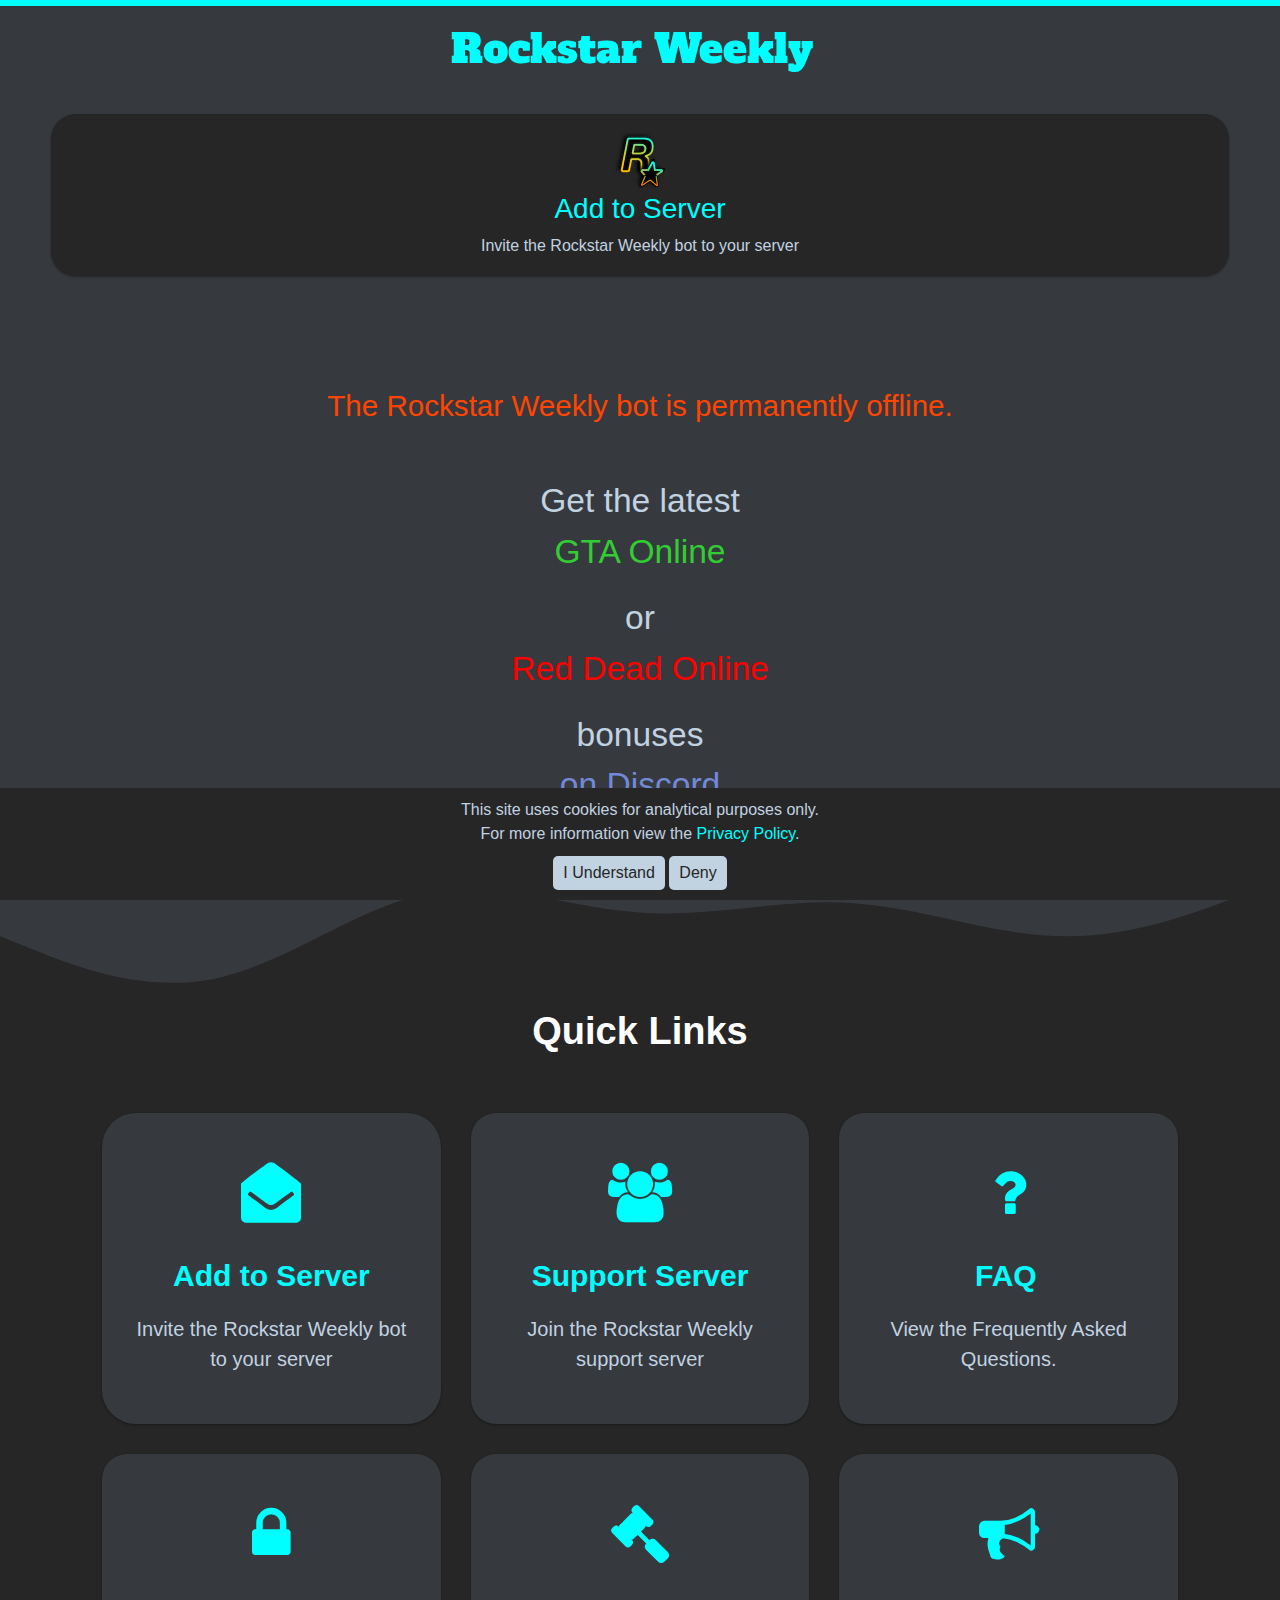
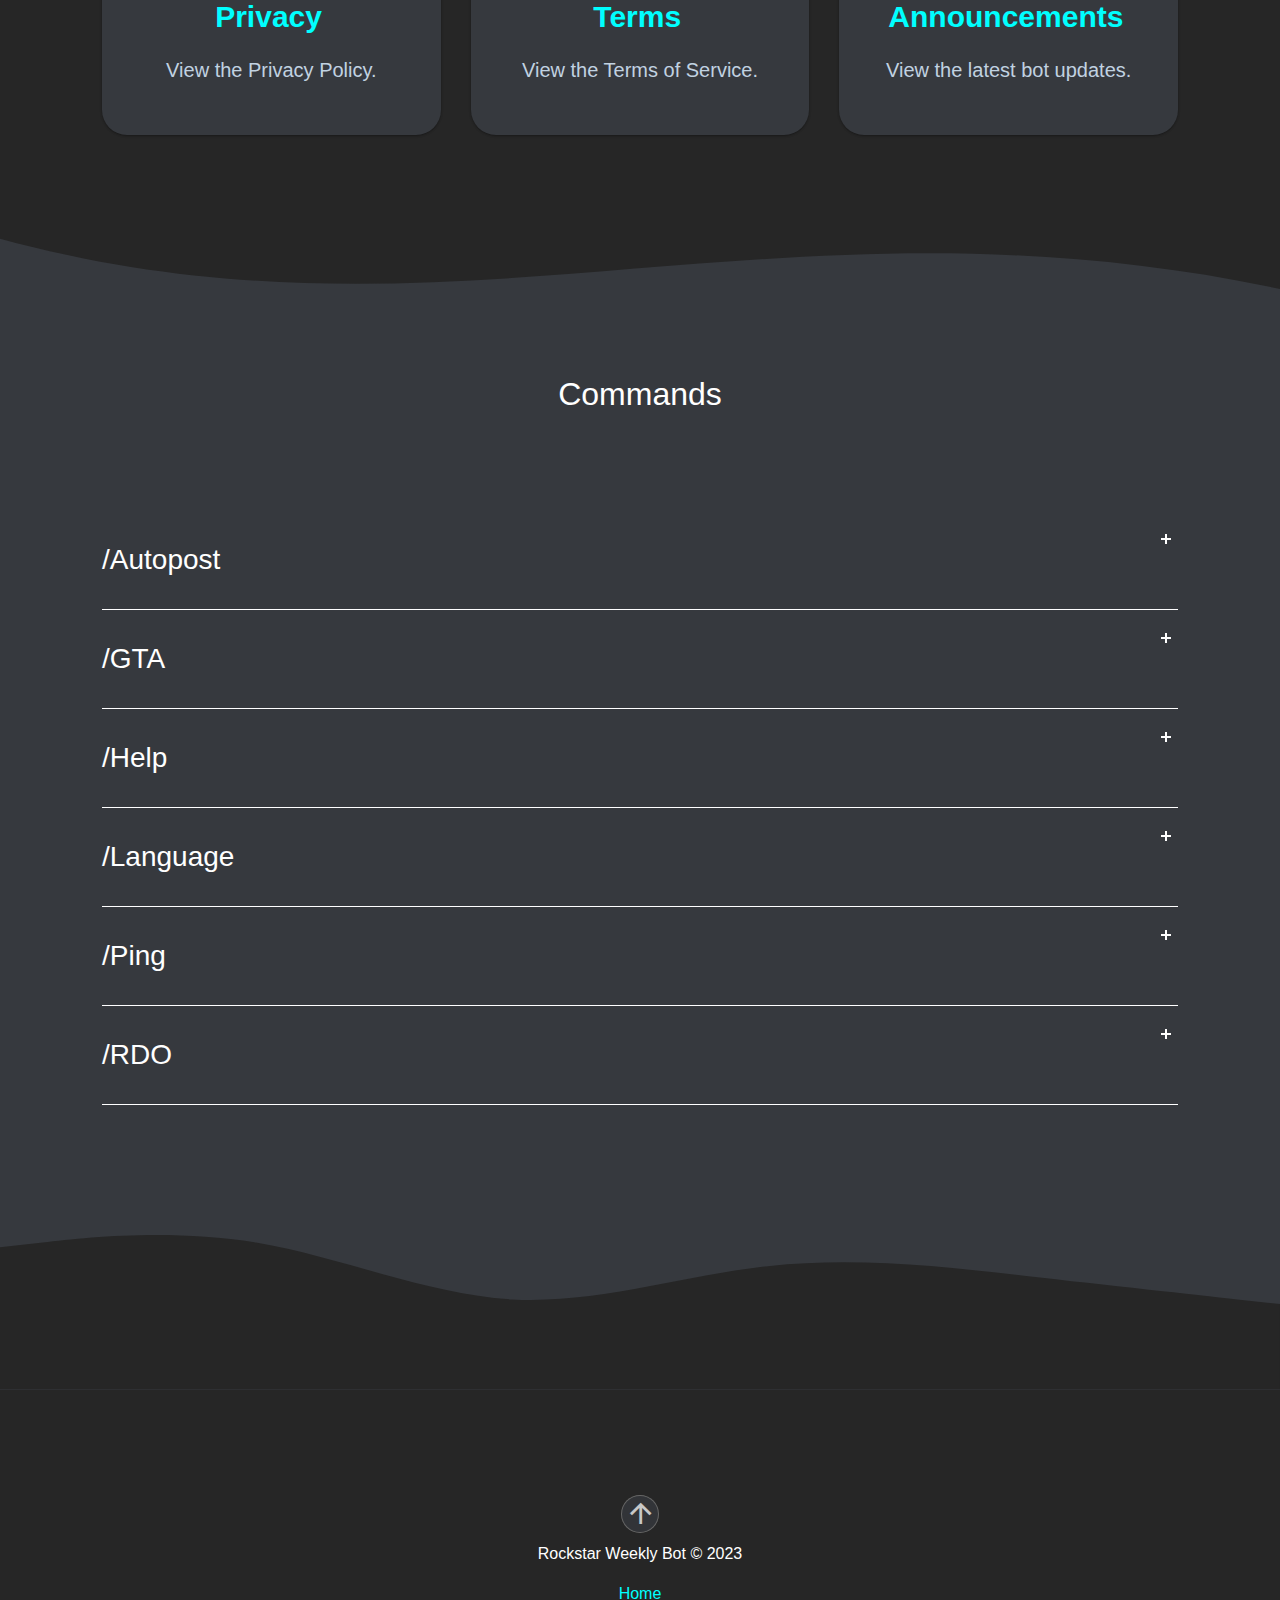
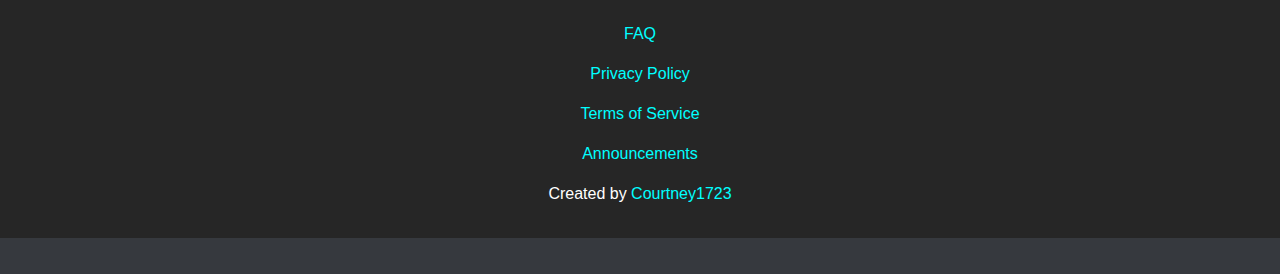
<file: index.html>
<!DOCTYPE html>
<html lang="en">

<head>
    <meta charset="utf-8">
    <meta name="viewport" content="width=device-width, initial-scale=1.0, shrink-to-fit=yes">
		<link rel="shortcut icon" type="image/png" href="https://imgur.com/y7JiOlp.png">
		<link rel="apple-touch-icon" href="https://imgur.com/y7JiOlp.png">
    <title>Rockstar Weekly</title>
    <meta name="description" content="Get the latest Red Dead Online or GTA Online weekly bonuses">
    <meta name="theme-color" content="#36393E">
    <link rel="icon" type="image/png" sizes="300x250" href="assets/img/superthumb.png">
    <link rel="stylesheet" href="assets/bootstrap/css/bootstrap.min.css">
    <link rel="stylesheet" href="https://fonts.googleapis.com/css?family=Alfa+Slab+One">
    <link rel="stylesheet" href="assets/fonts/font-awesome.min.css">
    <link rel="stylesheet" href="assets/fonts/ionicons.min.css">
    <link rel="stylesheet" href="https://cdnjs.cloudflare.com/ajax/libs/animate.css/3.5.2/animate.min.css">
    <link rel="stylesheet" href="assets/css/styles.css">
</head>
<!-- Google tag (gtag.js) -->
<script async src="https://www.googletagmanager.com/gtag/js?id=G-LTKJ0WXYS6"></script>
<script>
  window.dataLayer = window.dataLayer || [];
  function gtag(){dataLayer.push(arguments);}
  gtag('js', new Date());

  gtag('config', 'G-LTKJ0WXYS6');
</script>
<body style="background-color: var(--background); margin-top: -4vh;">
    <div id="top" style="height: 150px;">
        <nav class="navbar navbar-light navbar-expand fixed-top" style="color: var(--main-color);border-top-width: 6px;border-top-style: solid;background: var(--background);">
					<div class="container-fluid">
						<a class="navbar-brand" href="/" style="color: var(--main-color);";">Rockstar Weekly</a>
					</div>	
				</nav>
		</div>
    <header class="d-xl-flex flex-column justify-content-xl-center align-items-xl-center" style="text-align: center;">

                <a class="invite_button" href="https://discord.com/api/oauth2/authorize?client_id=977396560864346142&permissions=414464624704&scope=bot%20applications.commands" target=”_blank”>
                    <div id="features" class="box" style="background-color: var(--secondary); padding-top: 2vh;">
												<img class="rounded" src="./Rockstar_Games_Logo2.webp" alt="RockstarBot_Logo" height="60vh" width="60vh">
                        <h3 class="name" style="text-align: center;">Add to Server</h3>
                        <p class="description" style="color: var(--secondary-text-color);text-align: center; padding-bottom: 2vh;">Invite the Rockstar Weekly bot to your server<br></p>											
                    </div>              
                </a>
				<br>
        <!-- <br><l style="color: orangered; font-size: calc(1.25em + 0.75vw)"><br>GTA Auto Posts that are NOT in English will be delayed today. <br>• When translations become available, I will send foreign language autoposts.</l><br> -->
      <!-- <br><l style="color: orangered; font-size: calc(1.25em + 0.75vw)"><br>The Rockstar Weekly bot is temporarily offline. <br>• The hosting site I use is experiencing a problem. They are aware of the problem and the bot should be back online shortly.</l><br> -->
      <br><l style="color: orangered; font-size: calc(1.25em + 0.75vw)"><br>The Rockstar Weekly bot is permanently offline.</l><br>
      <!-- <br><l style="color: orangered; font-size: calc(1.25em + 0.75vw)"><br>GTA Auto Posts will be delayed today. <br>• When the new bonuses become available, I will send autoposts.</l><br> -->
        <br><l style="color: var(--secondary-text-color); font-size: calc(1.5em + 0.75vw)">Get the latest <br><p style="color:limegreen;">GTA Online</p>or<br><p style="color:red;">Red Dead Online</p>bonuses <br> <p style="color:#7289da;">on Discord</p></l><br>
    </header>
    <div id="feature" style="height: 2em;background: var(--secondary);"><div><svg xmlns="http://www.w3.org/2000/svg" viewBox="0 0 1440 320"><path fill="var(--background)" fill-opacity="1" d="M0,96L40,112C80,128,160,160,240,144C320,128,400,64,480,48C560,32,640,64,720,69.3C800,75,880,53,960,58.7C1040,64,1120,96,1200,96C1280,96,1360,64,1400,48L1440,32L1440,0L1400,0C1360,0,1280,0,1200,0C1120,0,1040,0,960,0C880,0,800,0,720,0C640,0,560,0,480,0C400,0,320,0,240,0C160,0,80,0,40,0L0,0Z"></path></svg></div></div>
    <div class="features-boxed" style="background: var(--secondary); margin: 0;">		
        <div class="container" style="color: var(--main-color);">
					<div class="intro">
						<h2 class="text-center" style="color: var(--text-color);">Quick Links</h2>
            </div>
            <div class="row justify-content-center features">	
                <a class="col-sm-6 col-md-5 col-lg-4 item" href="https://discord.com/api/oauth2/authorize?client_id=977396560864346142&permissions=414464624704&scope=bot%20applications.commands" target=”_blank”>
                    <div id="features" class="box" style="border-radius: 34px;"><i class="fa fa-envelope-open icon" style="color: var(--main-color);"></i>          
                        <h3 class="name">Add to Server</h3>
                        <p class="description" style="color: var(--secondary-text-color);">Invite the Rockstar Weekly bot to your server<br></p>											
                    </div>              
                </a>
                <a class="col-sm-6 col-md-5 col-lg-4 item" href="https://discord.com/invite/TkrFcwHWfj" target=”_blank”>
                    <div id="features" class="box"><i class="fa fa-users icon" style="color: var(--main-color);"></i>
                        <h3 class="name">Support Server</h3>
                        <p class="description" style="color: var(--secondary-text-color);">Join the Rockstar Weekly support server<br></p>											
                    </div>
                </a>
                <a class="col-sm-6 col-md-5 col-lg-4 item" href="./faq.html"> 
                    <div id="features" class="box"><i class="fa fa-question icon" style="color: var(--main-color);"></i>
                        <h3 class="name" style="width: 98%; word-wrap: break-word;">FAQ</h3>
                        <p class="description" style="color: var(--secondary-text-color);">View the Frequently Asked Questions.<br></p>
                    </div>
                </a>
                <a class="col-sm-6 col-md-5 col-lg-4 item" href="./privacyPolicy.html"> 
                    <div id="features" class="box"><i class="fa fa-lock icon" style="color: var(--main-color);"></i>
                        <h3 class="name" style="width: 98%; word-wrap: break-word;">Privacy</h3>
                        <p class="description" style="color: var(--secondary-text-color);">View the Privacy Policy.<br></p>
                    </div>
                </a>	
                <a class="col-sm-6 col-md-5 col-lg-4 item" href="./termsOfService.html"> 
                    <div id="features" class="box"><i class="fa fa-gavel icon" style="color: var(--main-color);"></i>
                        <h3 class="name" style="width: 98%; word-wrap: break-word;">Terms</h3>
                        <p class="description" style="color: var(--secondary-text-color);">View the Terms of Service.<br></p>
                    </div>
                </a>				
               <a class="col-sm-6 col-md-5 col-lg-4 item" href="./announcements.html"> 
                    <div id="features" class="box"><i class="fa fa-bullhorn icon" style="color: var(--main-color);"></i>
                        <h3 class="name" style="width: 98%; word-wrap: break-word;">Announce&shy;<wbr>ments</h3>
                        <p class="description" style="color: var(--secondary-text-color);">View the latest bot updates.<br></p>
                    </div>
                </a>								
            </div>
        </div>
        <div></div>
    </div>  
    <div style="background-color: var(--background);"><div style="height: 10em; overflow: hidden;" ><svg viewBox="0 0 500 150" preserveAspectRatio="none" style="height: 10em; width: 100%;"><path d="M-41.53,-9.56 C167.83,173.98 302.14,-60.89 534.09,89.10 L500.00,0.00 L0.00,0.00 Z" style="stroke: none; fill: var(--secondary);"></path></svg></div></div>
    <div id="commands">
        <section>
            <div class="container-fluid text-white">
							<h2 class="text-center" style="color: var(--text-color);">Commands</h2>
            </div>
        </section><div class="container">
  <div class="accordion">
    <! --- Autopost Start -- >
          <div class="accordion-item">
      <button id="accordion-button-1" aria-expanded="false"><span class="accordion-title">/Autopost</span><span class="icon" aria-hidden="true"></span></button>
      <div class="accordion-content">
        <p>• Start, Stop, Confirm, and test auto post settings.
				</p>
      </div>
    </div>
    <! --- Autopost End -- >
    <! --- GTA Start -- >
          <div class="accordion-item">
      <button id="accordion-button-2" aria-expanded="false"><span class="accordion-title">/GTA</span><span class="icon" aria-hidden="true"></span></button>
      <div class="accordion-content">
        <p>• Get the latest GTA Online bonuses
				</p>
      </div>
    </div>
    <! --- GTA End -- >
    <! --- Help Start -- >
          <div class="accordion-item">
      <button id="accordion-button-3" aria-expanded="false"><span class="accordion-title">/Help</span><span class="icon" aria-hidden="true"></span></button>
      <div class="accordion-content">
        <p>• View all bot comands and useful links
				</p>
      </div>
    </div>
    <! --- Help End -- >
    <! --- Language Start -- >
          <div class="accordion-item">
      <button id="accordion-button-4" aria-expanded="false"><span class="accordion-title">/Language</span><span class="icon" aria-hidden="true"></span></button>
      <div class="accordion-content">
        <p>• Change the language for the current server
				</p>
      </div>
    </div>
    <! --- Language End -- >		
    <! --- Ping Start -- >
          <div class="accordion-item">
      <button id="accordion-button-5" aria-expanded="false"><span class="accordion-title">/Ping</span><span class="icon" aria-hidden="true"></span></button>
      <div class="accordion-content">
        <p>• The bot will respond with 'Pong!' when online.
				</p>
      </div>
    </div>
    <! --- Ping End -- >		
    <! --- RDO Start -- >
          <div class="accordion-item">
      <button id="accordion-button-6" aria-expanded="false"><span class="accordion-title">/RDO</span><span class="icon" aria-hidden="true"></span></button>
      <div class="accordion-content">
        <p>• Get the latest Red Dead Online bonuses
				</p>
      </div>
    </div>
    <! --- RDO End -- >			
		
  </div>
</div></div>


<svg xmlns="http://www.w3.org/2000/svg" viewBox="0 0 1440 320"><path fill="var(--secondary)" fill-opacity="1" d="M0,160L48,154.7C96,149,192,139,288,154.7C384,171,480,213,576,218.7C672,224,768,192,864,181.3C960,171,1056,181,1152,192C1248,203,1344,213,1392,218.7L1440,224L1440,320L1392,320C1344,320,1248,320,1152,320C1056,320,960,320,864,320C768,320,672,320,576,320C480,320,384,320,288,320C192,320,96,320,48,320L0,320Z"></path></svg>
    <div class="footer-dark" style="background: var(--secondary);padding-top: 0px;padding: 1em;">
        <div class="container">
            <div class="row">
                <div class="col item social"><a class="smoothScroll" href="#top" aria-label="Go to the top of the page"><i class="icon ion-android-arrow-up"></i></a></div>
            </div>
            <p class="copyright" style="color: var(--text-color);">Rockstar Weekly Bot © 2023</p>
						<p class="copyright" style="color: var(--text-color);padding: 0px;"><a href="./">Home</a></p>
						<p class="copyright" style="color: var(--text-color);padding: 0px;"><a href="./faq.html">FAQ</a></p>					
            <p class="copyright" style="color: var(--text-color);padding: 0px;"><a href="./privacyPolicy.html">Privacy Policy</a></p>	
						<p class="copyright" style="color: var(--text-color);padding: 0px;"><a href="./termsOfService.html">Terms of Service</a></p>
            <p class="copyright" style="color: var(--text-color);padding: 0px;"><a href="./announcements.html">Announcements</a></p>
						<p class="copyright" style="color: var(--text-color);padding: 0px;">
                Created by&nbsp;<a href="https://discordapp.com/users/764323742959534101" style="color: var(--main-color);">Courtney1723</a></p>
        </div>
		    <div class="cookie-notice">
            This site uses cookies for analytical purposes only.
						<br>For more information view the <a href="./privacyPolicy.html">Privacy Policy</a>.
		        <br><button class="close-btn" onclick="closeCookieNotice()">I Understand</button> 
								<button class="close-btn" onclick="denyCookies()">Deny</button>
		    </div>
    </div>
    <script src="assets/js/jquery.min.js"></script>
    <script src="assets/js/untitled.js"></script>
</body>
</html>
</file>
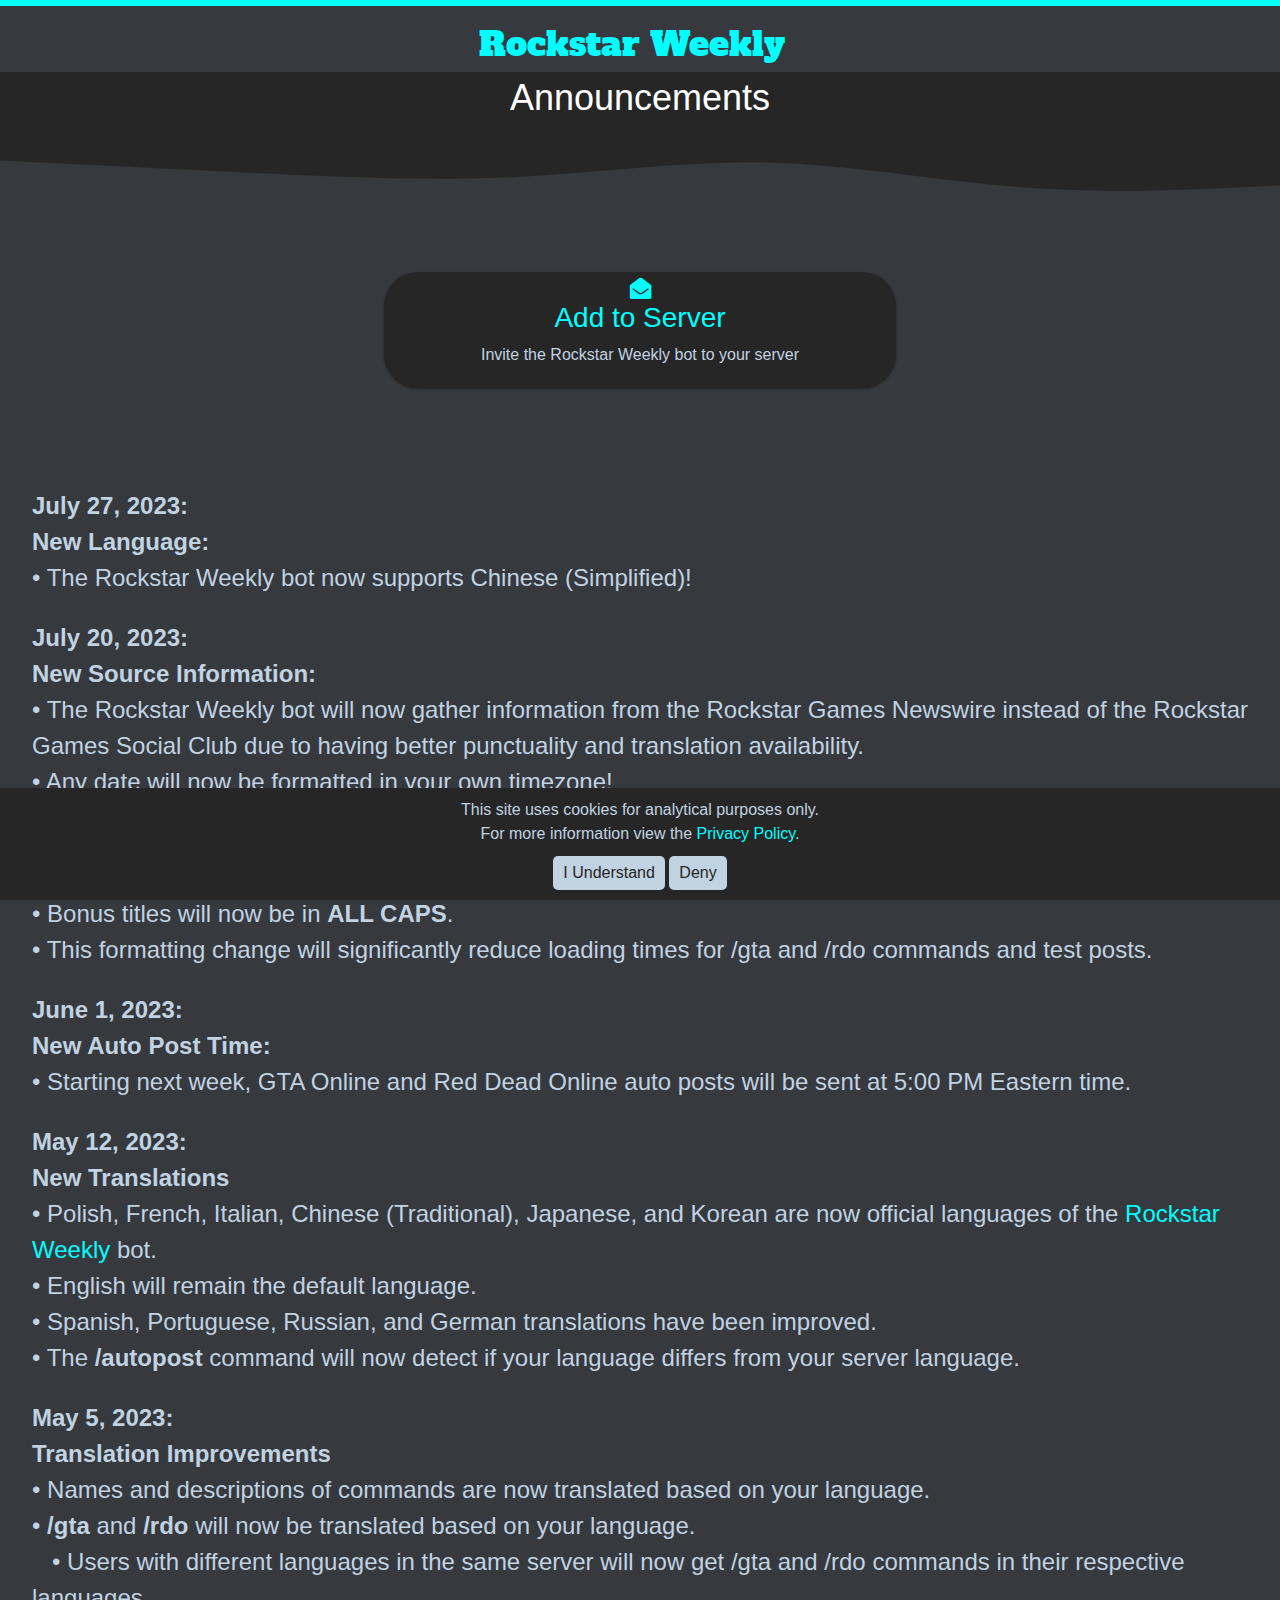
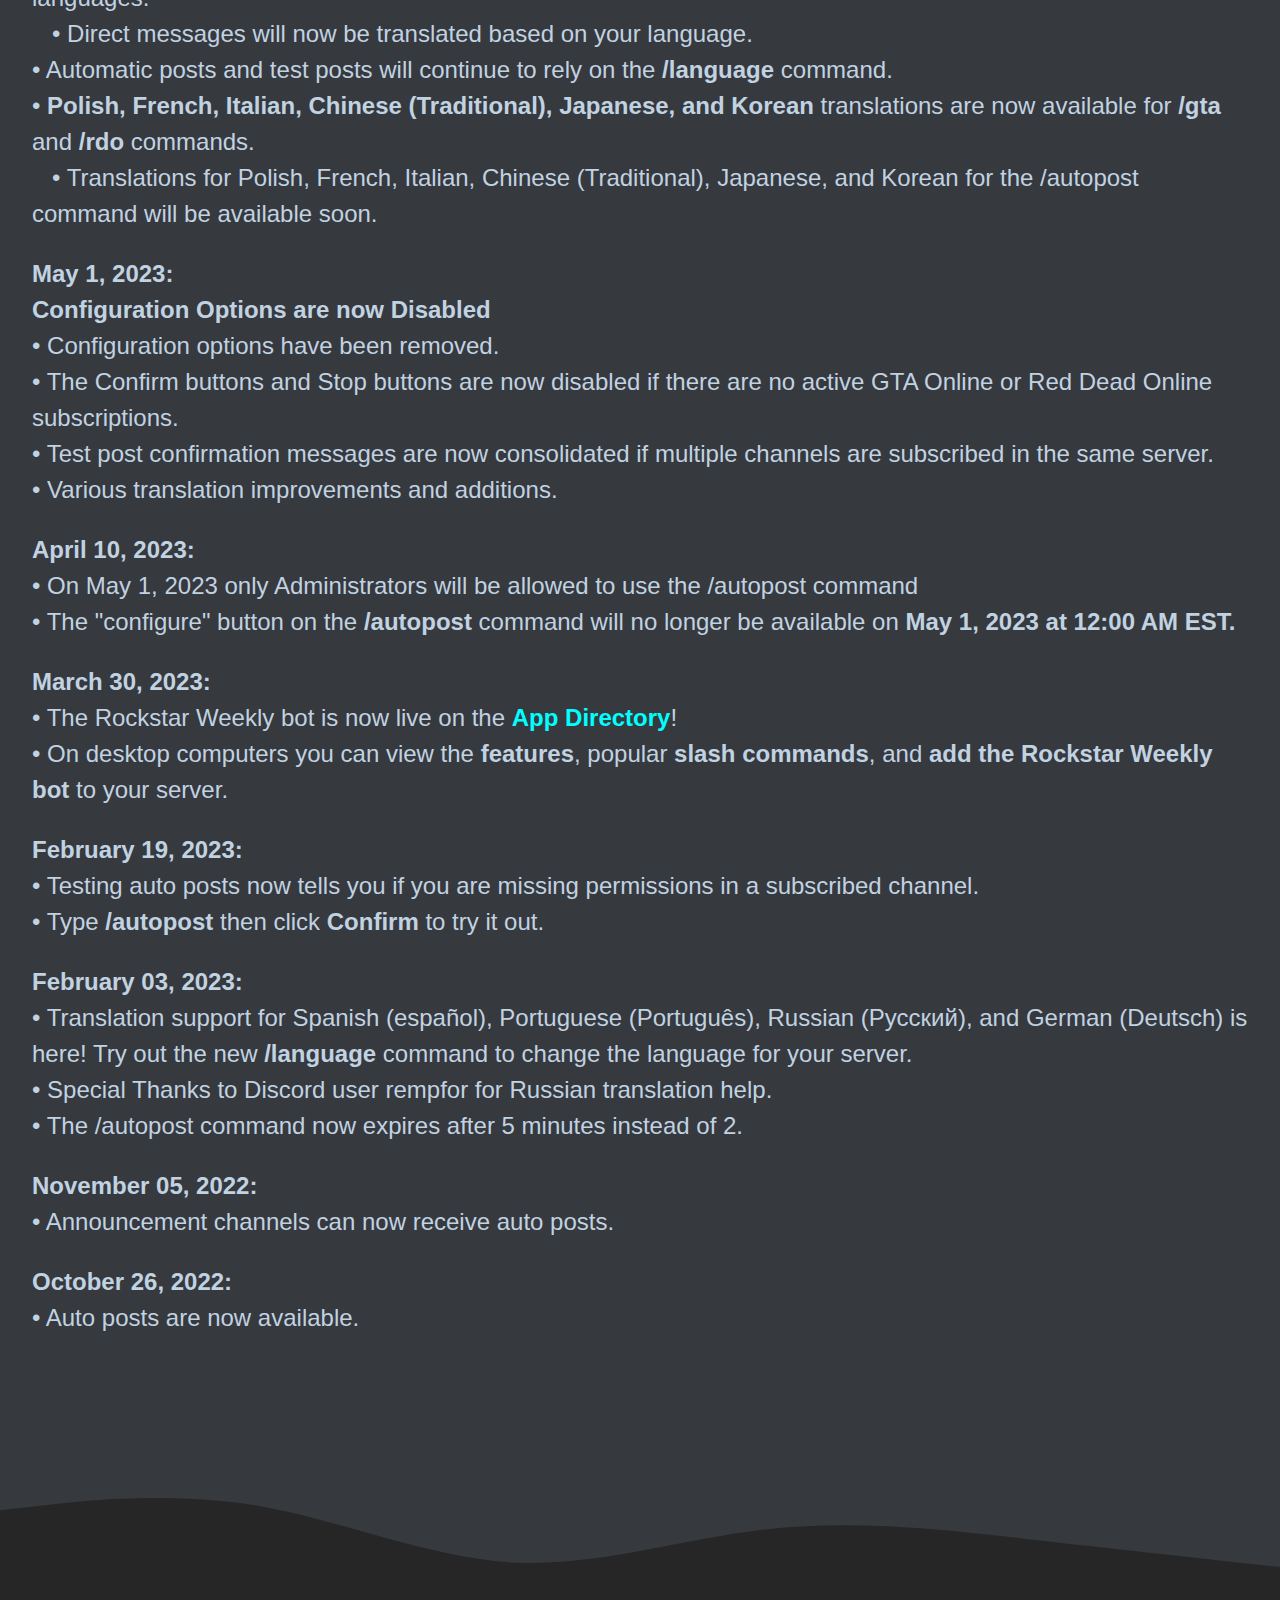
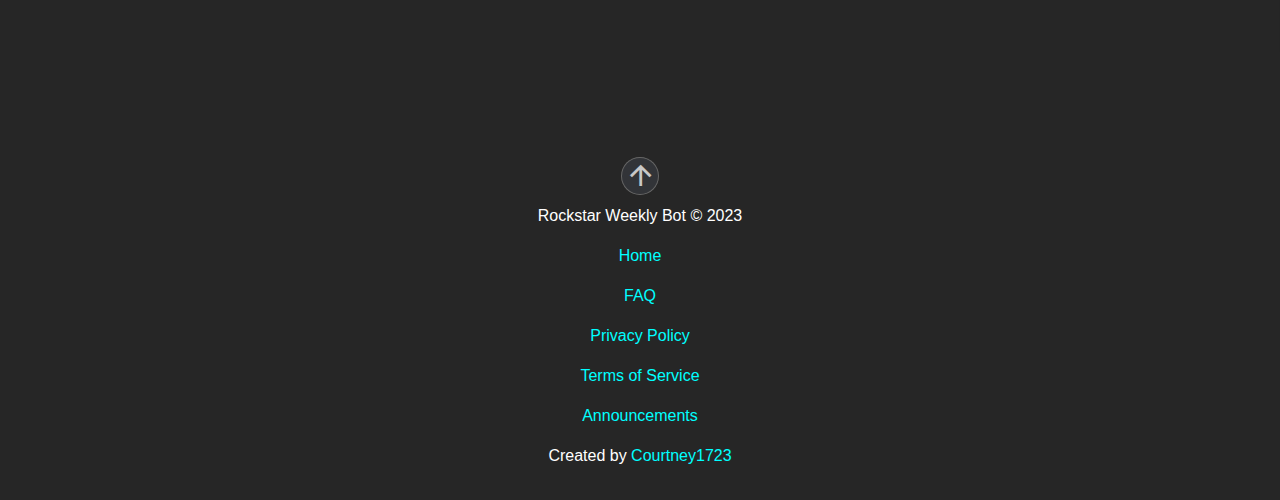
<file: announcements.html>
<!DOCTYPE html>
<html lang="en">

<head>
    <meta charset="utf-8">
    <meta name="viewport" content="width=100%, initial-scale=1.0, shrink-to-fit=yes">
		<link rel="shortcut icon" type="image/png" href="https://imgur.com/y7JiOlp.png">
		<link rel="apple-touch-icon" href="https://imgur.com/y7JiOlp.png">	
    <title>Rockstar Weekly</title>
    <meta name="description" content="Get the latest Red Dead Redemption II or Grand Theft Auto V weekly bonuses">
    <meta name="theme-color" content="#36393E">
    <link rel="icon" type="image/png" sizes="300x250" href="assets/img/superthumb.png">
    <link rel="stylesheet" href="assets/bootstrap/css/bootstrap.min.css">
    <link rel="stylesheet" href="https://fonts.googleapis.com/css?family=Alfa+Slab+One">
    <link rel="stylesheet" href="assets/fonts/font-awesome.min.css">
    <link rel="stylesheet" href="assets/fonts/ionicons.min.css">
    <link rel="stylesheet" href="https://cdnjs.cloudflare.com/ajax/libs/animate.css/3.5.2/animate.min.css">
    <link rel="stylesheet" href="assets/css/styles.css">
</head>
<!-- Google tag (gtag.js) -->
<script async src="https://www.googletagmanager.com/gtag/js?id=G-LTKJ0WXYS6"></script>
<script>
  window.dataLayer = window.dataLayer || [];
  function gtag(){dataLayer.push(arguments);}
  gtag('js', new Date());

  gtag('config', 'G-LTKJ0WXYS6');
</script>
	<body style="background-color: var(--background);">
    <div id="top" style="height: 125px;">
        <nav class="navbar navbar-light navbar-expand fixed-top" style="color: var(--main-color);border-top-width: 6px;border-top-style: solid;background: var(--background);">
            <div class="container-fluid">
							<a class="navbar-brand" href="/" style="color: var(--main-color);font-family: 'Alfa Slab One', cursive; height: 50px; width: 100%; text-align: center;font-size: calc(1.5em + 0.75vw);">Rockstar Weekly</a>
    </div>	
					 </nav>
		</div>
    <div class="pageHeader" style="margin-top: -2px;"> <! -2 value is to prevent text from displaying between the two headers>
			<div style="height: 125px; overflow: hidden;" >
				<svg xmlns="http://www.w3.org/2000/svg" class="headerSVG" viewBox="0 0 1440 320" preserveAspectRatio="none" style="height: 125px; width: 100%;position: fixed"><path d="M0,160L48,154.7C96,149,192,139,288,154.7C384,171,480,213,576,218.7C672,224,768,192,864,181.3C960,171,1056,181,1152,192C1248,203,1344,213,1392,218.7L1440,224L1440,320L1392,320C1344,320,1248,320,1152,320C1056,320,960,320,864,320C768,320,672,320,576,320C480,320,384,320,288,320C192,320,96,320,48,320L0,320Z" style="stroke: none; fill: var(--secondary);"></path>
				</svg>
				<a class="pageTitle" href="#top" class="text-center" style="color: var(--text-color);margin-top: -52px;position: fixed;width: 100%;text-align: center;font-size: 2.25em;background-color: var(--secondary);">Announcements</a>
			</div>
		</div>

                <a class="invite_button" href="https://discord.com/api/oauth2/authorize?client_id=977396560864346142&permissions=414464624704&scope=applications.commands%20bot" target=”_blank”>
                    <div id="features" class="box" style="border-radius: 34px;text-align: center;width: 40%;margin-left: 30%;margin-right: 30%;padding-bottom: 5px;padding-top: 5px;background-color: var(--secondary);margin-bottom: 20px;"><i class="fa fa-envelope-open fa-lg" style="color: var(--main-color);"></i>          
                        <h3 class="name" style="text-align: center;">Add to Server</h3>
                        <p class="description" style="color: var(--secondary-text-color);text-align: center;">Invite the Rockstar Weekly bot to your server<br></p>											
                    </div>              
                </a>
		
     <header class="d-xl-flex flex-column justify-content-xl-center align-items-xl-center" style=" padding: 2em; text-align: left;">
        <br><l style="color: var(--secondary-text-color); font-size: 1.5em;  text-align: left; width: 100%; margin-left: 1vw; margin-right: 1vw;">
					<b>July 27, 2023:</b> <br>
					<b>New Language:</b>
					<br>• The Rockstar Weekly bot now supports Chinese (Simplified)!
					<br>
				</l> 				 
        <br><l style="color: var(--secondary-text-color); font-size: 1.5em;  text-align: left; width: 100%; margin-left: 1vw; margin-right: 1vw;">
					<b>July 20, 2023:</b> <br>
					<b>New Source Information:</b>
					<br>• The Rockstar Weekly bot will now gather information from the Rockstar Games Newswire instead of the Rockstar Games Social Club due to having better punctuality and translation availability.
					<br>• Any date will now be formatted in your own timezone!
					<br>
				</l> 			 
        <br><l style="color: var(--secondary-text-color); font-size: 1.5em;  text-align: left; width: 100%; margin-left: 1vw; margin-right: 1vw;">
					<b>June 29, 2023:</b> <br>
					<b>Performance Improvements and Formatting Changes:</b>
					<br>• Bonus titles will now be in <b>ALL CAPS</b>.
					<br>• This formatting change will significantly reduce loading times for /gta and /rdo commands and test posts.
					<br>
				</l>         
			 	<br><l style="color: var(--secondary-text-color); font-size: 1.5em;  text-align: left; width: 100%; margin-left: 1vw; margin-right: 1vw;">
					<b>June 1, 2023:</b> <br>
					<b>New Auto Post Time:</b>
					<br>• Starting next week, GTA Online and Red Dead Online auto posts will be sent at 5:00 PM Eastern time.
					<br>
				</l> 
        <br><l style="color: var(--secondary-text-color); font-size: 1.5em;  text-align: left; width: 100%; margin-left: 1vw; margin-right: 1vw;">
					<b>May 12, 2023:</b> <br>
					<b>New Translations</b>
					<br>• Polish, French, Italian, Chinese (Traditional), Japanese, and Korean are now official languages of the <a href="https://discord.com/api/oauth2/authorize?client_id=977396560864346142&permissions=414464624704&scope=applications.commands%20bot" target=”_blank” style="color: var(--main-color);">Rockstar Weekly</a> bot.
					<br>• English will remain the default language.
					<br>• Spanish, Portuguese, Russian, and German translations have been improved. 				
					<br>• The <b>/autopost</b> command will now detect if your language differs from your server language.
					<br>
				</l> 			 
        <br><l style="color: var(--secondary-text-color); font-size: 1.5em;  text-align: left; width: 100%; margin-left: 1vw; margin-right: 1vw;">
					<b>May 5, 2023:</b> <br>
					<b>Translation Improvements</b>
					<br>• Names and descriptions of commands are now translated based on your language.<br>• <b>/gta</b> and <b>/rdo</b> will now be translated based on your language.
					<br>&nbsp;&nbsp;&nbsp;• Users with different languages in the same server will now get /gta and /rdo commands in their respective languages. 
					<br>&nbsp;&nbsp;&nbsp;• Direct messages will now be translated based on your language.					
					<br>• Automatic posts and test posts will continue to rely on the <b>/language</b> command.
					<br>• <b>Polish, French, Italian, Chinese (Traditional), Japanese, and Korean</b> translations are now available for <b>/gta</b> and <b>/rdo</b> commands.	
					<br>&nbsp;&nbsp;&nbsp;• Translations for Polish, French, Italian, Chinese (Traditional), Japanese, and Korean for the /autopost command will be available soon.
					<br>
				</l> 			 
        <br><l style="color: var(--secondary-text-color); font-size: 1.5em;  text-align: left; width: 100%; margin-left: 1vw; margin-right: 1vw;">
					<b>May 1, 2023:</b> 
					<br><b>Configuration Options are now Disabled</b>
					<br>• Configuration options have been removed.
					<br>• The Confirm buttons and Stop buttons are now disabled if there are no active GTA Online or Red Dead Online subscriptions.
					<br>• Test post confirmation messages are now consolidated if multiple channels are subscribed in the same server.
					<br>• Various translation improvements and additions.
					<br>
				</l> 
        <br><l style="color: var(--secondary-text-color); font-size: 1.5em;  text-align: left; width: 100%; margin-left: 1vw; margin-right: 1vw;">
					<b>April 10, 2023:</b> 
					<br>• On May 1, 2023 only Administrators will be allowed to use the /autopost command
					<br>• The "configure" button on the <b>/autopost</b> command will no longer be available on <b>May 1, 2023 at 12:00 AM EST.</b>
					<br>
				</l> 				 
        <br><l style="color: var(--secondary-text-color); font-size: 1.5em;  text-align: left; width: 100%; margin-left: 1vw; margin-right: 1vw;"><b>March 30, 2023:</b> <br>• The Rockstar Weekly bot is now live on the <b><a href="https://discord.com/application-directory/977396560864346142" target=”_blank” style="color: var(--main-color);">App Directory</a></b>!<br>• On desktop computers you can view the <b>features</b>, popular <b>slash commands</b>, and <b>add the Rockstar Weekly bot</b> to your server.
					<br>
				</l> 			 
        <br><l style="color: var(--secondary-text-color); font-size: 1.5em;  text-align: left; width: 100%; margin-left: 1vw; margin-right: 1vw;"><b>February 19, 2023:</b> <br>• Testing auto posts now tells you if you are missing permissions in a subscribed channel. <br> • Type <b>/autopost</b> then click <b>Confirm</b> to try it out.
				<br>
				</l> 
			 <br><l style="color: var(--secondary-text-color); font-size: 1.5em;  text-align: left; width: 100%; margin-left: 1vw; margin-right: 1vw;"><b>February 03, 2023:</b> <br>• Translation support for Spanish (español), Portuguese (Português), Russian (Pусский), and  German (Deutsch) is here! Try out the new <b>/language</b> command to change the language for your server.<br>• Special Thanks to Discord user rempfor for Russian translation help.<br>• The /autopost command now expires after 5 minutes instead of 2.
			 <br>
			 </l>	
        <br><l style="color: var(--secondary-text-color); font-size: 1.5em; text-align: left; width: 100%; margin-left: 1vw; margin-right: 1vw;"><b>November 05, 2022:</b><br>• Announcement channels can now receive auto posts.
				<br>
				</l>	
			 <br><l style="color: var(--secondary-text-color); font-size: 1.5em; text-align: left; width: 100%; margin-left: 1vw; margin-right: 1vw;"><b>October 26, 2022:</b><br>• Auto posts are now available.
			 <br>
			 </l>	
    </header>

<svg xmlns="http://www.w3.org/2000/svg" viewBox="0 0 1440 320"><path fill="var(--secondary)" fill-opacity="1" d="M0,160L48,154.7C96,149,192,139,288,154.7C384,171,480,213,576,218.7C672,224,768,192,864,181.3C960,171,1056,181,1152,192C1248,203,1344,213,1392,218.7L1440,224L1440,320L1392,320C1344,320,1248,320,1152,320C1056,320,960,320,864,320C768,320,672,320,576,320C480,320,384,320,288,320C192,320,96,320,48,320L0,320Z"></path></svg>
    <div class="footer-dark" style="background: var(--secondary);padding-top: 0px;padding: 1em;">
        <div class="container">
            <div class="row">
                <div class="col item social"><a class="smoothScroll" href="#top" aria-label="Go to the top of the page"><i class="icon ion-android-arrow-up"></i></a></div>
            </div>
            <p class="copyright" style="color: var(--text-color);">Rockstar Weekly Bot © 2023</p>
						<p class="copyright" style="color: var(--text-color);padding: 0px;"><a href="./">Home</a></p>
						<p class="copyright" style="color: var(--text-color);padding: 0px;"><a href="./faq.html">FAQ</a></p>					
            <p class="copyright" style="color: var(--text-color);padding: 0px;"><a href="./privacyPolicy.html">Privacy Policy</a></p>	
						<p class="copyright" style="color: var(--text-color);padding: 0px;"><a href="./termsOfService.html">Terms of Service</a></p>
						<p class="copyright" style="color: var(--text-color);padding: 0px;"><a href="./announcements.html">Announcements</a></p>
            <p class="copyright" style="color: var(--text-color);padding: 0px;">
                Created by&nbsp;<a href="https://discordapp.com/users/764323742959534101" style="color: var(--main-color);">Courtney1723</a></p>
        </div>
		    <div class="cookie-notice">
            This site uses cookies for analytical purposes only.
						<br>For more information view the <a href="./privacyPolicy.html">Privacy Policy</a>.
		        <br><button class="close-btn" onclick="closeCookieNotice()">I Understand</button>
						<button class="close-btn" onclick="denyCookies()">Deny</button>
		    </div>			
    </div>
    <script src="assets/js/jquery.min.js"></script>
    <script src="assets/js/untitled.js"></script>		
		
	</body>
</file>
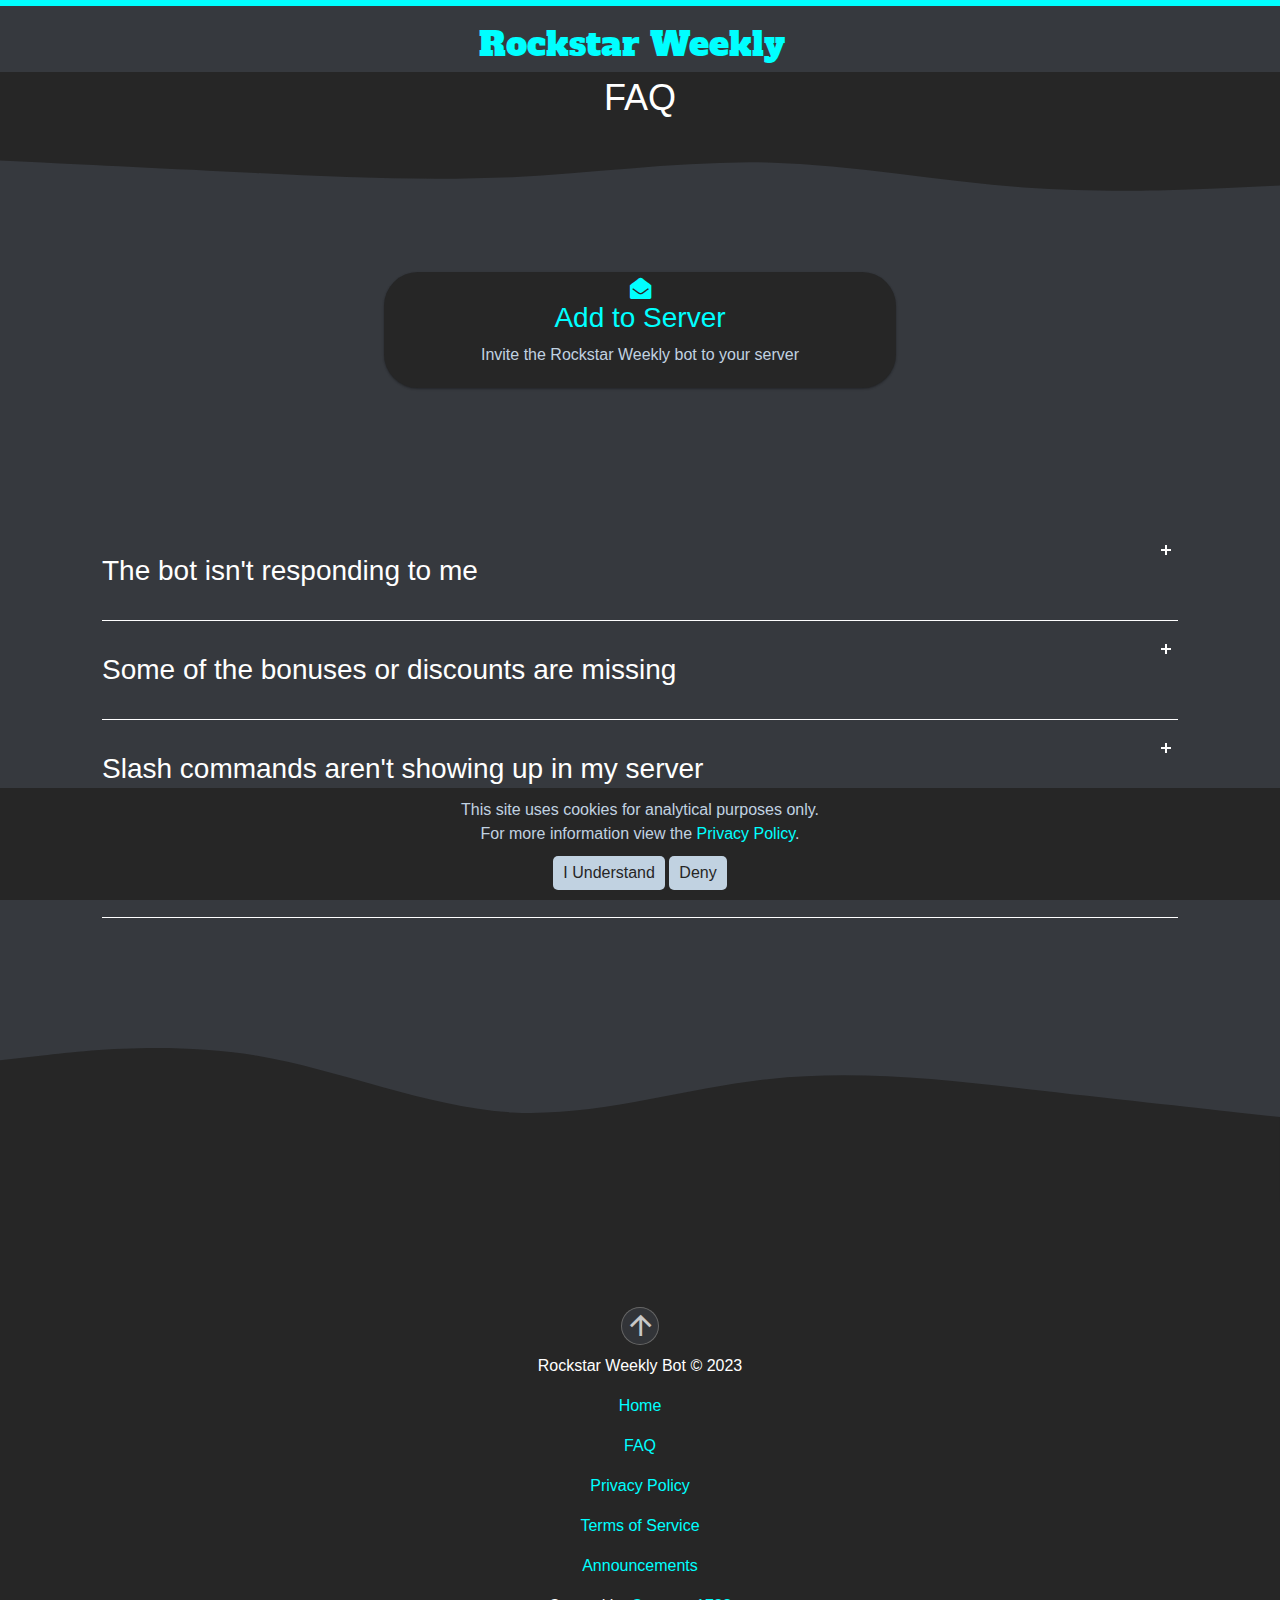
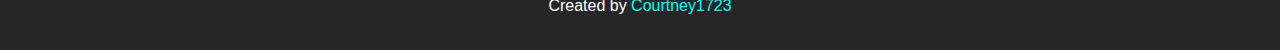
<file: faq.html>
<!DOCTYPE html>
<html lang="en">

<head>
    <meta charset="utf-8">
    <meta name="viewport" content="width=100%, initial-scale=1.0, shrink-to-fit=yes">
		<link rel="shortcut icon" type="image/png" href="https://imgur.com/y7JiOlp.png">
		<link rel="apple-touch-icon" href="https://imgur.com/y7JiOlp.png">	
    <title>Rockstar Weekly</title>
    <meta name="description" content="Get the latest Red Dead Redemption II or Grand Theft Auto V weekly bonuses">
    <meta name="theme-color" content="#36393E">
    <link rel="icon" type="image/png" sizes="300x250" href="assets/img/superthumb.png">
    <link rel="stylesheet" href="assets/bootstrap/css/bootstrap.min.css">
    <link rel="stylesheet" href="https://fonts.googleapis.com/css?family=Alfa+Slab+One">
    <link rel="stylesheet" href="assets/fonts/font-awesome.min.css">
    <link rel="stylesheet" href="assets/fonts/ionicons.min.css">
    <link rel="stylesheet" href="https://cdnjs.cloudflare.com/ajax/libs/animate.css/3.5.2/animate.min.css">
    <link rel="stylesheet" href="assets/css/styles.css">
</head>
<!-- Google tag (gtag.js) -->
<script async src="https://www.googletagmanager.com/gtag/js?id=G-LTKJ0WXYS6"></script>
<script>
  window.dataLayer = window.dataLayer || [];
  function gtag(){dataLayer.push(arguments);}
  gtag('js', new Date());

  gtag('config', 'G-LTKJ0WXYS6');
</script>
	<body style="background-color: var(--background);">
    <div id="top" style="height: 125px;">
        <nav class="navbar navbar-light navbar-expand fixed-top" style="color: var(--main-color);border-top-width: 6px;border-top-style: solid;background: var(--background);">
            <div class="container-fluid">
							<a class="navbar-brand" href="/" style="color: var(--main-color);font-family: 'Alfa Slab One', cursive; height: 50px; width: 100%; text-align: center;font-size: calc(1.5em + 0.75vw);">Rockstar Weekly</a>						
    </div>							
					 </nav>		
		</div>

    <div class="pageHeader" style="margin-top: -2px;"> <! -2 value is to prevent text from displaying between the two headers>
			<div style="height: 125px; overflow: hidden;" >
				<svg xmlns="http://www.w3.org/2000/svg" class="headerSVG" viewBox="0 0 1440 320" preserveAspectRatio="none" style="height: 125px; width: 100%;position: fixed"><path d="M0,160L48,154.7C96,149,192,139,288,154.7C384,171,480,213,576,218.7C672,224,768,192,864,181.3C960,171,1056,181,1152,192C1248,203,1344,213,1392,218.7L1440,224L1440,320L1392,320C1344,320,1248,320,1152,320C1056,320,960,320,864,320C768,320,672,320,576,320C480,320,384,320,288,320C192,320,96,320,48,320L0,320Z" style="stroke: none; fill: var(--secondary);"></path>
				</svg>
				<a class="pageTitle" href="#top" class="text-center" style="color: var(--text-color);margin-top: -52px;position: fixed;width: 100%;text-align: center;font-size: 2.25em;background-color: var(--secondary);">FAQ</a>
			</div>
		</div>	
                <a class="invite_button" href="https://discord.com/api/oauth2/authorize?client_id=977396560864346142&permissions=414464624704&scope=bot%20applications.commands" target=”_blank”>
                    <div id="features" class="box" style="border-radius: 34px;text-align: center;width: 40%;margin-left: 30%;margin-right: 30%;padding-bottom: 5px;padding-top: 5px;background-color: var(--secondary);margin-bottom: 20px;"><i class="fa fa-envelope-open fa-lg" style="color: var(--main-color);"></i>          
                        <h3 class="name" style="text-align: center;">Add to Server</h3>
                        <p class="description" style="color: var(--secondary-text-color);text-align: center;">Invite the Rockstar Weekly bot to your server<br></p>											
                    </div>              
                </a>
		<div>
    <div id="commands">
        <section>
            <div class="container-fluid text-white">

            </div>
        </section><div class="container">
  <div class="accordion">
         
    <! --- The bot isn't responding to me. Start -- >
          <div class="accordion-item">
      <button id="accordion-button-1" aria-expanded="false"><span class="accordion-title">The bot isn't responding to me</span><span class="icon" aria-hidden="true"></span></button>
      <div class="accordion-content">
        <p>• Sometimes the bot will go offline for a few minutes in order to debug and for testing purposes. Try again in a few minutes.
					<br><br>• It can take up to 10 seconds to retrieve information from the <a href="https://socialclub.rockstargames.com" target=”_blank” style="color: var(--main-color);">Rockstar Games Social Club</a>. During that time, there will be a message that says "Rockstar Weekly is thinking...".
					<br>• If it has been more than 10 seconds, the <a href="https://socialclub.rockstargames.com" target=”_blank” style="color: var(--main-color);">Rockstar Games Social Club</a> may be down, discord may be down, or the bot needs to be re-invited by <a href="https://discord.com/api/oauth2/authorize?client_id=977396560864346142&permissions=414464624704&scope=bot%20applications.commands" target=”_blank” style="color: var(--main-color);">Clicking Here</a>.
					<br><br>• The message "❗️The application did not respond" can sometimes occur when discord is down or I am testing new features.
					<br>• If you encounter this error you can report it in the <a href="https://discord.com/invite/TkrFcwHWfj" target=”_blank” style="color: var(--main-color);">Rockstar Weekly Support Server</a> or by <a href="mailto:Courtney1723@gmail.com?subject=Rockstar Weekly Bug Report" target=”_blank” style="color: var(--main-color);">emailing the developer</a>.
				</p>
      </div>
    </div>
    <! --- The bot isn't responding to me. End -- >
    <! --- some of the bonuses or discounts are missing Start -- >
          <div class="accordion-item">
      <button id="accordion-button-2" aria-expanded="false"><span class="accordion-title">Some of the bonuses or discounts are missing</span><span class="icon" aria-hidden="true"></span></button>
      <div class="accordion-content">
        <p>• Discord only allows messages of up to 4096 characters for embeds and sometimes everything doesn't fit. I try to include the most important information. 
					<br><br>• There is a link at the bottom of every /gta or /rdo embed with the full details of the latest discounts and bonuses.	
				</p>
      </div>
    </div>
    <! --- some of the bonuses or discounts are missing End -- >
    <! --- Slash commands aren't showing up in my server Start -- >
          <div class="accordion-item">
      <button id="accordion-button-3" aria-expanded="false"><span class="accordion-title">Slash commands aren't showing up in my server</span><span class="icon" aria-hidden="true"></span></button>
      <div class="accordion-content">
        <p>• There is a permission that may need to be turned on by a server administrator if you do not have access to any slash commands.
					<br>• Server Settings --> Roles --> [Your highest role] --> Permissions --> Use Application Commands 
					<br><br>• If you can use and see other bot's slash commands but not the Rockstar Weekly bot's commands you may need to re-invite the Rockstar Weekly bot to your server by <a href="https://discord.com/api/oauth2/authorize?client_id=977396560864346142&permissions=414464624704&scope=bot%20applications.commands" target=”_blank” style="color: var(--main-color);">Clicking Here</a>.
					<br><br>• Sometimes, closing the app completely or refreshing the browser can fix this problem. 
				</p>
      </div>
    </div>
    <! --- Slash commands aren't showing up in my server End -- >
    <! --- The discounts and bonuses are expired Start -- >
          <div class="accordion-item">
      <button id="accordion-button-4" aria-expanded="false"><span class="accordion-title">The bonuses are expired</span><span class="icon" aria-hidden="true"></span></button>
      <div class="accordion-content">
        <p>• The <a href="https://socialclub.rockstargames.com" target=”_blank” style="color: var(--main-color);">Rockstar Games Social Club</a> updates the GTAV online bonuses and discounts every Thursday at around 1:00PM EST and the RDO bonuses and discounts the first Tuesday of every month at around 1:00PM EST. You can see if they have been updated by <a href="https://socialclub.rockstargames.com/events?gameId=GTAV" target=”_blank” style="color: var(--main-color);">clicking here</a>  for GTAV and by <a href="https://socialclub.rockstargames.com/events?gameId=RDR2" target=”_blank” style="color: var(--main-color);">clicking here</a> for RDR2.

					<br><br>• Sometimes, there are formatting issues or bugs that need to be fixed after the <a href="https://socialclub.rockstargames.com" target=”_blank” style="color: var(--main-color);">Rockstar Games Social Club</a> has updated the latest bonuses and discounts. It usually takes me less than 5 minutes to test and deploy these formatting bugs but it can take up to 30 minutes. 
					<br>• The best time to get the latest bonuses and discounts on the day they launch is after 2:00PM EST.	
					<br><br>• The bot status will change from 'Watching bonuses' to 'Watching NEW bonuses' when the latest discounts & bonuses are live.	
				</p>
      </div>
    </div>
    <! --- The discounts and bonuses are expired End -- >		
		
  </div>
</div></div>


<svg xmlns="http://www.w3.org/2000/svg" viewBox="0 0 1440 320"><path fill="var(--secondary)" fill-opacity="1" d="M0,160L48,154.7C96,149,192,139,288,154.7C384,171,480,213,576,218.7C672,224,768,192,864,181.3C960,171,1056,181,1152,192C1248,203,1344,213,1392,218.7L1440,224L1440,320L1392,320C1344,320,1248,320,1152,320C1056,320,960,320,864,320C768,320,672,320,576,320C480,320,384,320,288,320C192,320,96,320,48,320L0,320Z"></path></svg>
    <div class="footer-dark" style="background: var(--secondary);padding-top: 0px;padding: 1em;">
        <div class="container">
            <div class="row">
                <div class="col item social"><a class="smoothScroll" href="#top" aria-label="Go to the top of the page"><i class="icon ion-android-arrow-up"></i></a></div>
            </div>
            <p class="copyright" style="color: var(--text-color);">Rockstar Weekly Bot © 2023</p>
						<p class="copyright" style="color: var(--text-color);padding: 0px;"><a href="./">Home</a></p>
						<p class="copyright" style="color: var(--text-color);padding: 0px;"><a href="./faq.html">FAQ</a></p>					
            <p class="copyright" style="color: var(--text-color);padding: 0px;"><a href="./privacyPolicy.html">Privacy Policy</a></p>	
						<p class="copyright" style="color: var(--text-color);padding: 0px;"><a href="./termsOfService.html">Terms of Service</a></p>
          	<p class="copyright" style="color: var(--text-color);padding: 0px;"><a href="./announcements.html">Announcements</a></p>  
						<p class="copyright" style="color: var(--text-color);padding: 0px;">
                Created by&nbsp;<a href="https://discordapp.com/users/764323742959534101" style="color: var(--main-color);">Courtney1723</a></p>
        </div>
		    <div class="cookie-notice">
            This site uses cookies for analytical purposes only.
						<br>For more information view the <a href="./privacyPolicy.html">Privacy Policy</a>.
		        <br><button class="close-btn" onclick="closeCookieNotice()">I Understand</button>
						<button class="close-btn" onclick="denyCookies()">Deny</button>
		    </div>			
    </div>
    <script src="assets/js/jquery.min.js"></script>
    <script src="assets/js/untitled.js"></script>		
		
	</body>
</file>
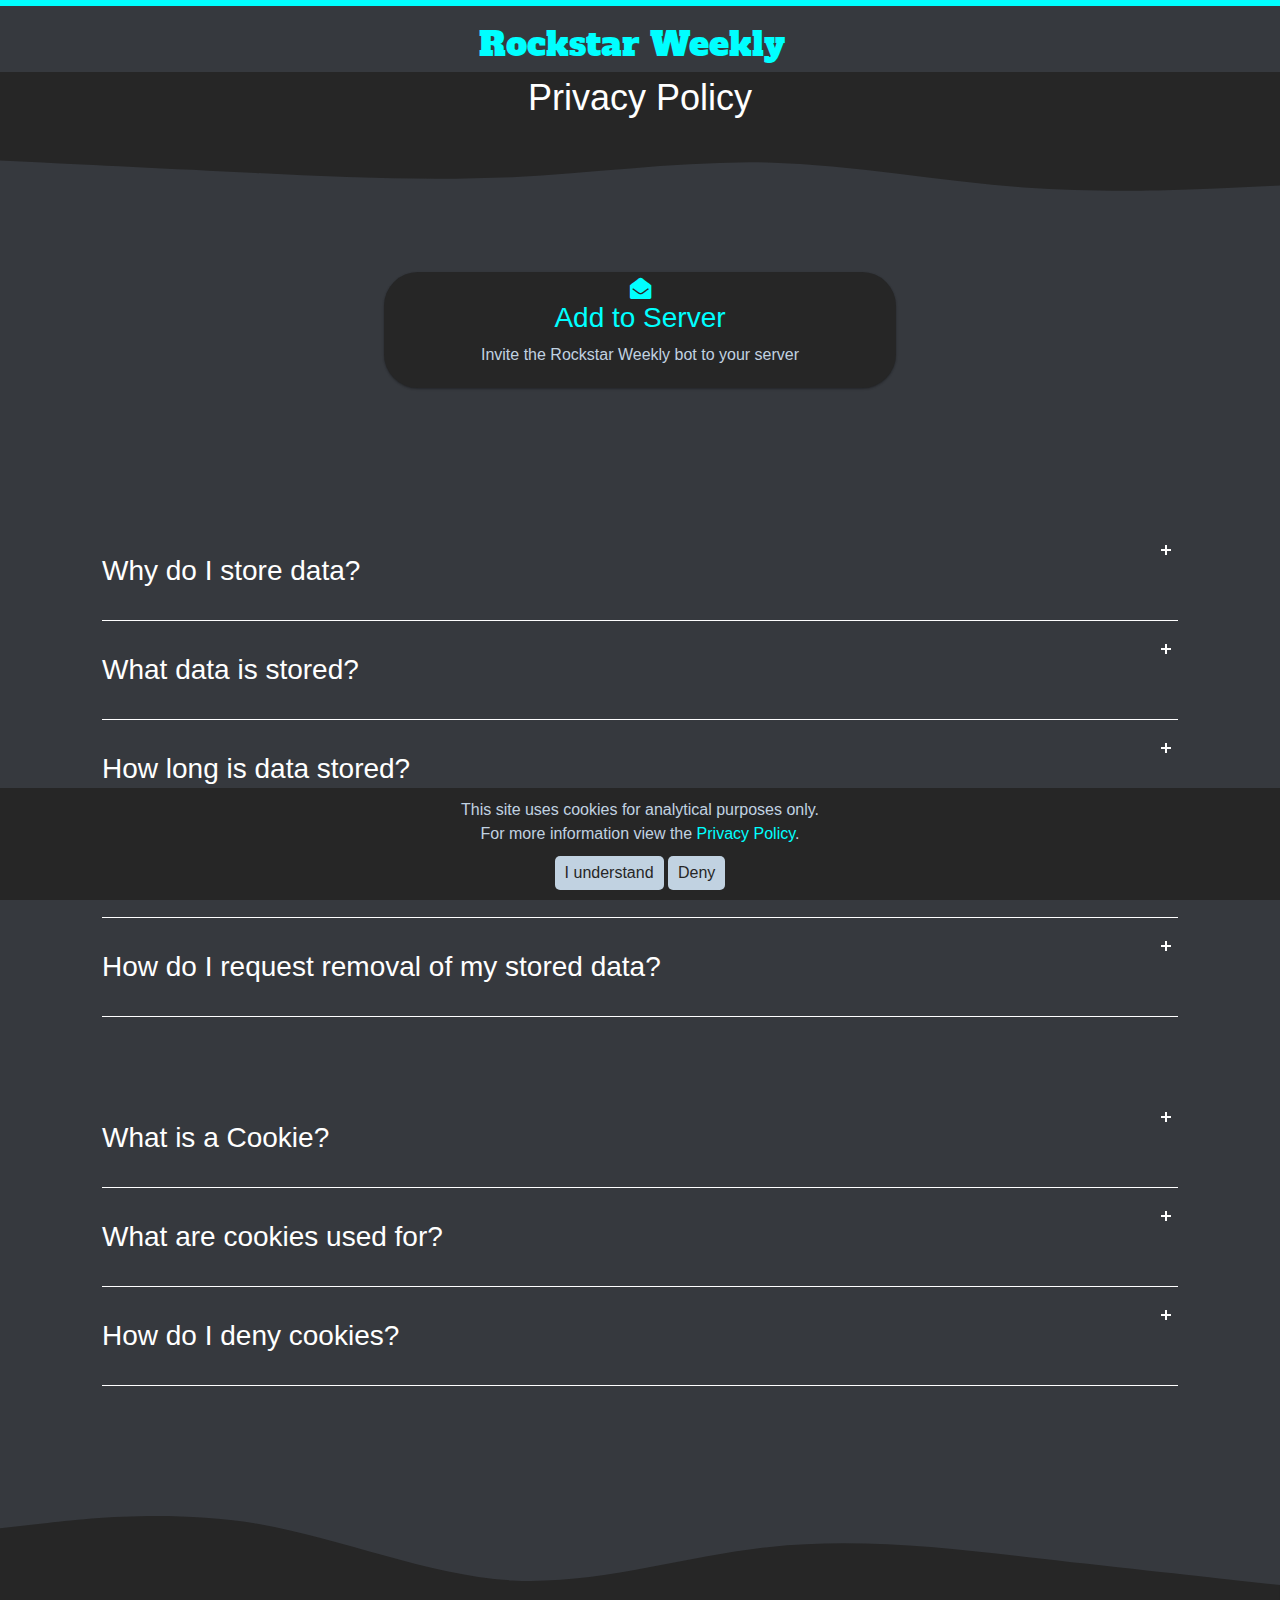
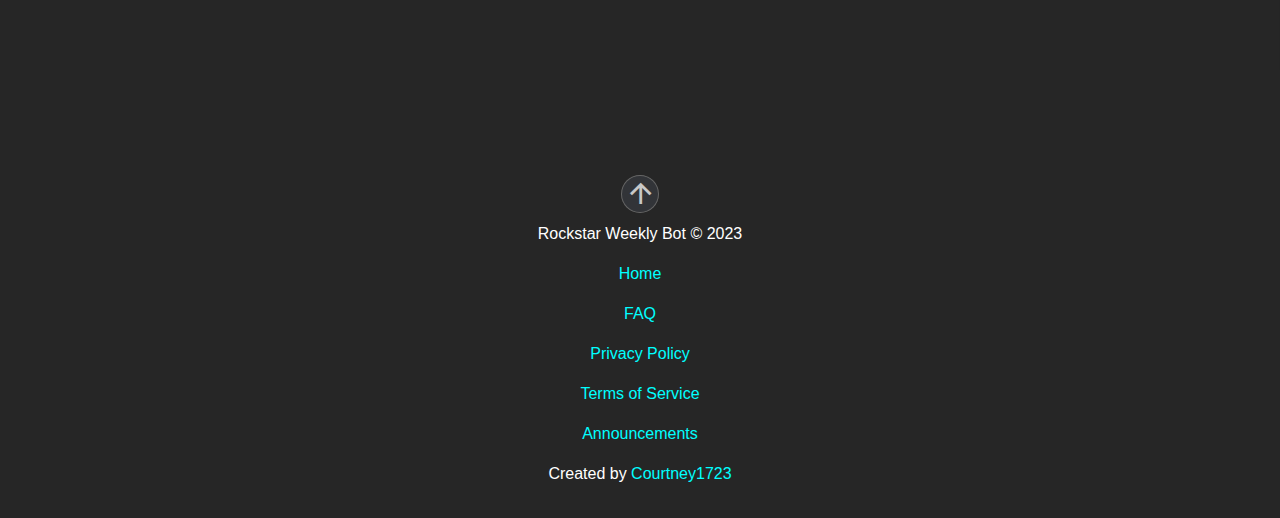
<file: privacyPolicy.html>
<!DOCTYPE html>
<html lang="en">

<head>
    <meta charset="utf-8">
    <meta name="viewport" content="width=100%, initial-scale=1.0, shrink-to-fit=yes">
    <link rel="shortcut icon" type="image/png" href="https://imgur.com/y7JiOlp.png">
    <link rel="apple-touch-icon" href="https://imgur.com/y7JiOlp.png">
    <title>Rockstar Weekly</title>
    <meta name="description" content="Get the latest Red Dead Redemption II or Grand Theft Auto V weekly bonuses">
    <meta name="theme-color" content="#36393E">
    <link rel="icon" type="image/png" sizes="300x250" href="assets/img/superthumb.png">
    <link rel="stylesheet" href="assets/bootstrap/css/bootstrap.min.css">
    <link rel="stylesheet" href="https://fonts.googleapis.com/css?family=Alfa+Slab+One">
    <link rel="stylesheet" href="assets/fonts/font-awesome.min.css">
    <link rel="stylesheet" href="assets/fonts/ionicons.min.css">
    <link rel="stylesheet" href="https://cdnjs.cloudflare.com/ajax/libs/animate.css/3.5.2/animate.min.css">
    <link rel="stylesheet" href="assets/css/styles.css">
</head>
<!-- Google tag (gtag.js) -->
<script async src="https://www.googletagmanager.com/gtag/js?id=G-LTKJ0WXYS6"></script>
<script>
    window.dataLayer = window.dataLayer || [];
    function gtag() { dataLayer.push(arguments); }
    gtag('js', new Date());

    gtag('config', 'G-LTKJ0WXYS6');
</script>

<body style="background-color: var(--background);">
    <div id="top" style="height: 125px;">
        <nav class="navbar navbar-light navbar-expand fixed-top"
            style="color: var(--main-color);border-top-width: 6px;border-top-style: solid;background: var(--background);">
            <div class="container-fluid">
                <a class="navbar-brand" href="/"
                    style="color: var(--main-color);font-family: 'Alfa Slab One', cursive; height: 50px; width: 100%; text-align: center;font-size: calc(1.5em + 0.75vw);">Rockstar
                    Weekly</a>
            </div>
        </nav>
    </div>
    <div class="pageHeader" style="margin-top: -2px;">
        <! -2 value is to prevent text from displaying between the two headers>
            <div style="height: 125px; overflow: hidden;">
                <svg xmlns="http://www.w3.org/2000/svg" class="headerSVG" viewBox="0 0 1440 320"
                    preserveAspectRatio="none" style="height: 125px; width: 100%;position: fixed">
                    <path
                        d="M0,160L48,154.7C96,149,192,139,288,154.7C384,171,480,213,576,218.7C672,224,768,192,864,181.3C960,171,1056,181,1152,192C1248,203,1344,213,1392,218.7L1440,224L1440,320L1392,320C1344,320,1248,320,1152,320C1056,320,960,320,864,320C768,320,672,320,576,320C480,320,384,320,288,320C192,320,96,320,48,320L0,320Z"
                        style="stroke: none; fill: var(--secondary);"></path>
                </svg>
                <a class="pageTitle" href="#top" class="text-center"
                    style="color: var(--text-color);margin-top: -52px;position: fixed;width: 100%;text-align: center;font-size: 2.25em;background-color: var(--secondary);">Privacy
                    Policy</a>
            </div>
    </div>

    <a class="invite_button"
        href="https://discord.com/api/oauth2/authorize?client_id=977396560864346142&permissions=414464624704&scope=bot%20applications.commands"
        target=”_blank”>
        <div id="features" class="box"
            style="border-radius: 34px;text-align: center;width: 40%;margin-left: 30%;margin-right: 30%;padding-bottom: 5px;padding-top: 5px;background-color: var(--secondary);margin-bottom: 20px;">
            <i class="fa fa-envelope-open fa-lg" style="color: var(--main-color);"></i>
            <h3 class="name" style="text-align: center;">Add to Server</h3>
            <p class="description" style="color: var(--secondary-text-color);text-align: center;">Invite the Rockstar
                Weekly bot to your server<br></p>
        </div>
    </a>

    <div id="commands">
        <section>
            <div class="container-fluid text-white">

            </div>
        </section>
        <div class="container">
            <div class="accordion">

                    <! --- Why Store Data Start -->
                        <div class="accordion-item">
                            <button id="accordion-button-1" aria-expanded="false"><span class="accordion-title">Why do I
                                    store data?</span><span class="icon" aria-hidden="true"></span></button>
                            <div class="accordion-content">
                                <p>• Data storage on Discord allows the autopost command and translations options to
                                    function properly.</p>
                                <p>• Data storage on this website allows the developer to provide you with a better experience.</p>
                            </div>
                        </div>
                    <! --- Why Store Data End -->
                    <! --- What Data is Stored Start -->
                        <div class="accordion-item">
                            <button id="accordion-button-2" aria-expanded="false"><span class="accordion-title">What
                                    data is stored?</span><span class="icon" aria-hidden="true"></span></button>
                            <div class="accordion-content">
                                <p>• If you do not subscribe to GTA Online or Red Dead Online auto posts and your
                                    server language is English no data is ever stored.
                                    <br><br>• If you select a server language other than English your server ID will
                                    be stored.
                                    <br><br>• If you subscribe to auto posts the server ID and the channel ID(s) of
                                    whatever channel(s) you chose will be stored.
                                </p>
                            </div>
                        </div>
                    <! --- What Data is Stored End -->
                    <! --- How Long is Data Stored Start -->
                        <div class="accordion-item">
                            <button id="accordion-button-3" aria-expanded="false"><span
                                    class="accordion-title">How long is data stored?</span><span
                                    class="icon" aria-hidden="true"></span></button>
                            <div class="accordion-content">
                                <p>• Channel IDs and Server IDs will be stored until you remove the channel
                                    using the /autopost command or kick the bot from the server.
                                    <br><br>• If any language besides English is chosen, your server ID will
                                    be stored until the bot is removed from the server or the language is
                                    changed back to English.
                                    <br><br><br>• It can take up to 30 minutes for stored data to be removed
                                    after the bot is kicked from a server.
                                </p>
                            </div>
                        </div>
                    <! --- How Long is Data Stored End -->
                    <! --- Who Can View my Data Start -->
                        <div class="accordion-item">
                            <button id="accordion-button-4" aria-expanded="false"><span
                                    class="accordion-title">Who can view my data?</span><span
                                    class="icon" aria-hidden="true"></span></button>
                            <div class="accordion-content">
                                <p>• This bot was created, developed, and is maintained by <a
                                        href="https://discordapp.com/users/764323742959534101"
                                        style="color: var(--main-color);">Courtney1723</a> who is
                                    located in Colorado, USA.
                                    <br><br>• I am the only person who will view your data and it is
                                    always completely anonymous.
                                    <br><br>• You can contact me by <a
                                        href="mailto:courtney1723@gmail.com?subject=Rockstar Weekly Bot Inquiry"
                                        style="color: var(--main-color);">email</a> or by joining
                                    the <a href="https://discord.com/invite/TkrFcwHWfj"
                                        style="color: var(--main-color);">Rockstar Weekly support
                                        server</a>.
                                </p>
                            </div>
                        </div>
                    <! --- Who Can View my Data End -->
                    <! --- How Do I Request Data Removal Start -->
                        <div class="accordion-item">
                            <button id="accordion-button-5" aria-expanded="false"><span
                                    class="accordion-title">How do I request removal of my
                                    stored data?</span><span class="icon"
                                    aria-hidden="true"></span></button>
                            <div class="accordion-content">
                                <p>• You can remove all stored data by kicking the Rockstar
                                    Weekly bot from a server.
                                    <br><br>• It can take up to 30 minutes for stored data
                                    to be removed after the bot is kicked from a server.
                                    <br><br><br>• You can remove channel ID and server ID
                                    data by typing /autopost, clicking 'Stop', clicking
                                    'GTA' or 'RDO', and then selecting the channel you want
                                    to remove.
                                    <br><br>• If another language besides English is in use
                                    you can remove server ID data by typing /language and
                                    selecting 'English'
                                    <br><br>• You can manually request your data to be
                                    removed by joining the <a
                                        href="https://discord.com/invite/TkrFcwHWfj"
                                        style="color: var(--main-color);">Rockstar Weekly
                                        support server</a> or by <a
                                        href="mailto:courtney1723@gmail.com?subject=Rockstar Weekly Bot Inquiry"
                                        style="color: var(--main-color);"> emailing the
                                        developer</a>.
                                </p>
                            </div>
                        </div>
                    <! --- How Do I Request Data Removal End -->
                        <br>
                        <br>
                        <br>
                    <! --- What is a Cookie Start -->
                        <div class="accordion-item">
                            <button id="accordion-button-6" aria-expanded="false"><span class="accordion-title">What is a Cookie?</span><span class="icon" aria-hidden="true"></span></button>
                            <div class="accordion-content">
                                <p>• A cookie is a piece of code stored in your web browser.</p>              
                            </div>
                        </div>
                    <! --- What is a Cookie End -->                                                    
                    <! --- What are Cookies Used Start -->
                        <div class="accordion-item">
                            <button id="accordion-button-7" aria-expanded="false"><span class="accordion-title">What are cookies used for?</span><span class="icon" aria-hidden="true"></span></button>
                            <div class="accordion-content">   
                                <p>• Cookies on this site are only used for functional purposes like error reporting and page speed insigts.</p>  
                                <p>• Your data is always anonymous and only the developer can view it.</p>
                            </div>
                        </div>
                    <! --- What are Cookies Used End -->
                    <! --- Deny Consent Start -->
                        <div class="accordion-item">
                            <button id="accordion-button-8" aria-expanded="false"><span class="accordion-title">How do I deny cookies?</span><span class="icon" aria-hidden="true"></span></button>
                            <div class="accordion-content">
                                <p>• By clicking the button below you will prevent Google Anyalytics from accessing your anonymous data.</p>
															<button id="deny-btn" onclick="denyCookies()" style="background-color: var(--secondary-text-color);color: var(--secondary);border-radius: 30px;width: fit-content;padding: 5px 10px;margin-top: 10px;margin-left: 10px;display: inline-block;">Deny All Cookies</button>
                            </div>
                        </div>
                    <! --- Deny Consent End -->

            </div>
        </div>
    </div>


    <svg xmlns="http://www.w3.org/2000/svg" viewBox="0 0 1440 320">
        <path fill="var(--secondary)" fill-opacity="1"
            d="M0,160L48,154.7C96,149,192,139,288,154.7C384,171,480,213,576,218.7C672,224,768,192,864,181.3C960,171,1056,181,1152,192C1248,203,1344,213,1392,218.7L1440,224L1440,320L1392,320C1344,320,1248,320,1152,320C1056,320,960,320,864,320C768,320,672,320,576,320C480,320,384,320,288,320C192,320,96,320,48,320L0,320Z">
        </path>
    </svg>
    <div class="footer-dark" style="background: var(--secondary);padding-top: 0px;padding: 1em;">
        <div class="container">
            <div class="row">
                <div class="col item social"><a class="smoothScroll" href="#top"
                        aria-label="Go to the top of the page"><i class="icon ion-android-arrow-up"></i></a></div>
            </div>
            <p class="copyright" style="color: var(--text-color);">Rockstar Weekly Bot © 2023</p>
            <p class="copyright" style="color: var(--text-color);padding: 0px;"><a href="./">Home</a></p>
            <p class="copyright" style="color: var(--text-color);padding: 0px;"><a href="./faq.html">FAQ</a></p>
            <p class="copyright" style="color: var(--text-color);padding: 0px;"><a href="./privacyPolicy.html">Privacy
                    Policy</a></p>
            <p class="copyright" style="color: var(--text-color);padding: 0px;"><a href="./termsOfService.html">Terms of
                    Service</a></p>
            <p class="copyright" style="color: var(--text-color);padding: 0px;"><a
                    href="./announcements.html">Announcements</a></p>
            <p class="copyright" style="color: var(--text-color);padding: 0px;">
                Created by&nbsp;<a href="https://discordapp.com/users/764323742959534101"
                    style="color: var(--main-color);">Courtney1723</a></p>
        </div>
        <div class="cookie-notice">
            This site uses cookies for analytical purposes only.
						<br>For more information view the <a href="./privacyPolicy.html">Privacy Policy</a>.
            <br><button class="close-btn" onclick="closeCookieNotice()">I understand</button>
								<button class="close-btn" onclick="denyCookies()">Deny</button>
        </div>
    </div>
    <script src="assets/js/jquery.min.js"></script>
    <script src="assets/js/untitled.js"></script>

</body>
</file>
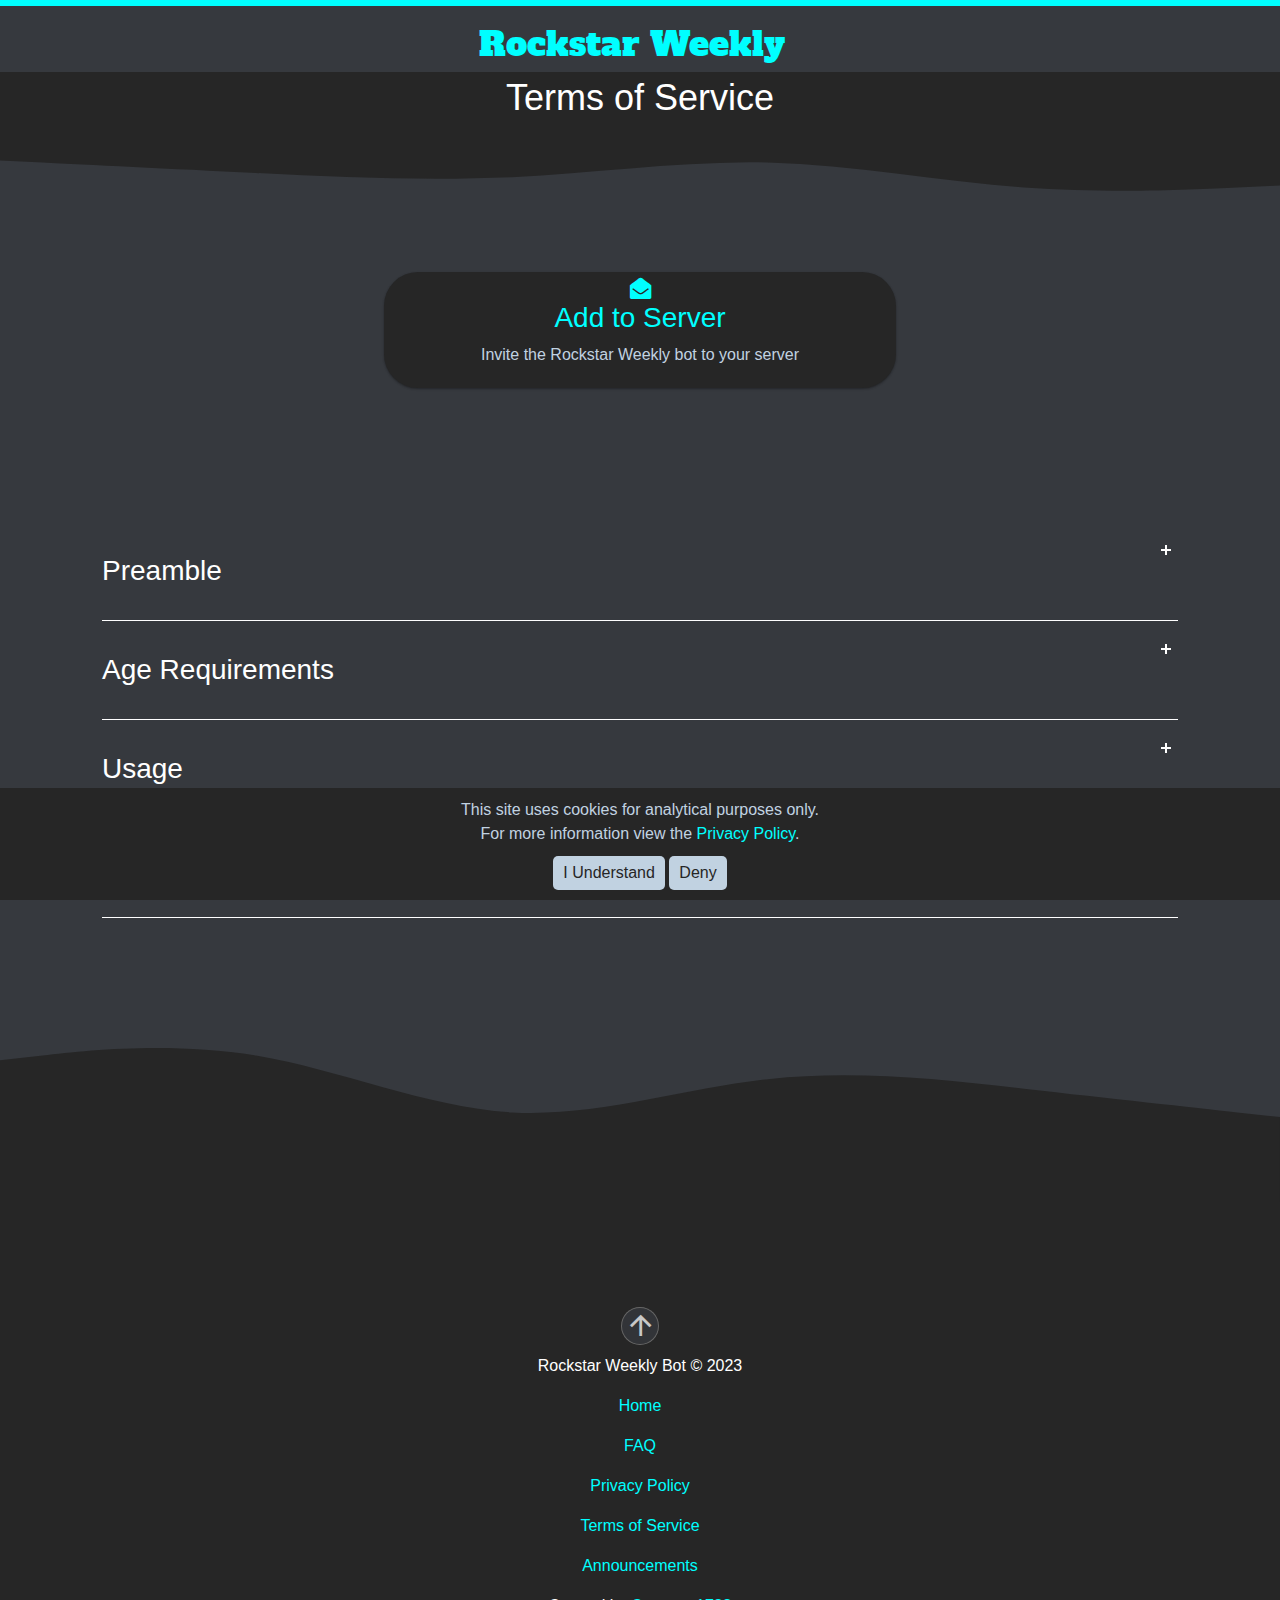
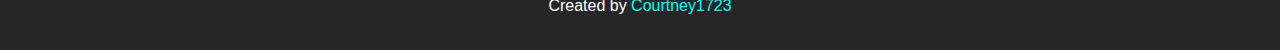
<file: termsOfService.html>
<!DOCTYPE html>
<html lang="en">

<head>
    <meta charset="utf-8">
    <meta name="viewport" content="width=100%, initial-scale=1.0, shrink-to-fit=yes">
		<link rel="shortcut icon" type="image/png" href="https://imgur.com/y7JiOlp.png">
		<link rel="apple-touch-icon" href="https://imgur.com/y7JiOlp.png">	
    <title>Rockstar Weekly</title>
    <meta name="description" content="Get the latest GTA Online or Red Dead Oline  bonuses">
    <meta name="theme-color" content="#36393E">
    <link rel="icon" type="image/png" sizes="300x250" href="assets/img/superthumb.png">
    <link rel="stylesheet" href="assets/bootstrap/css/bootstrap.min.css">
    <link rel="stylesheet" href="https://fonts.googleapis.com/css?family=Alfa+Slab+One">
    <link rel="stylesheet" href="assets/fonts/font-awesome.min.css">
    <link rel="stylesheet" href="assets/fonts/ionicons.min.css">
    <link rel="stylesheet" href="https://cdnjs.cloudflare.com/ajax/libs/animate.css/3.5.2/animate.min.css">
    <link rel="stylesheet" href="assets/css/styles.css">
</head>
<!-- Google tag (gtag.js) -->
<script async src="https://www.googletagmanager.com/gtag/js?id=G-LTKJ0WXYS6"></script>
<script>
  window.dataLayer = window.dataLayer || [];
  function gtag(){dataLayer.push(arguments);}
  gtag('js', new Date());

  gtag('config', 'G-LTKJ0WXYS6');
</script>
	<body style="background-color: var(--background);">
    <div id="top" style="height: 125px;">
        <nav class="navbar navbar-light navbar-expand fixed-top" style="color: var(--main-color);border-top-width: 6px;border-top-style: solid;background: var(--background);">
            <div class="container-fluid">
							<a class="navbar-brand" href="/" style="color: var(--main-color);font-family: 'Alfa Slab One', cursive; height: 50px; width: 100%; text-align: center;font-size: calc(1.5em + 0.75vw);">Rockstar Weekly</a>
    </div>	
					 </nav>
		</div>
    <div class="pageHeader" style="margin-top: -2px;"> <! -2 value is to prevent text from displaying between the two headers>
			<div style="height: 125px; overflow: hidden;" >
				<svg xmlns="http://www.w3.org/2000/svg" class="headerSVG" viewBox="0 0 1440 320" preserveAspectRatio="none" style="height: 125px; width: 100%;position: fixed"><path d="M0,160L48,154.7C96,149,192,139,288,154.7C384,171,480,213,576,218.7C672,224,768,192,864,181.3C960,171,1056,181,1152,192C1248,203,1344,213,1392,218.7L1440,224L1440,320L1392,320C1344,320,1248,320,1152,320C1056,320,960,320,864,320C768,320,672,320,576,320C480,320,384,320,288,320C192,320,96,320,48,320L0,320Z" style="stroke: none; fill: var(--secondary);"></path>
				</svg>
				<a class="pageTitle" href="#top" class="text-center" style="color: var(--text-color);margin-top: -52px;position: fixed;width: 100%;text-align: center;font-size: 2.25em;background-color: var(--secondary);">Terms of Service</a>
			</div>
		</div>

                <a class="invite_button" href="https://discord.com/api/oauth2/authorize?client_id=977396560864346142&permissions=414464624704&scope=bot%20applications.commands" target=”_blank”>
                    <div id="features" class="box" style="border-radius: 34px;text-align: center;width: 40%;margin-left: 30%;margin-right: 30%;padding-bottom: 5px;padding-top: 5px;background-color: var(--secondary);margin-bottom: 20px;"><i class="fa fa-envelope-open fa-lg" style="color: var(--main-color);"></i>          
                        <h3 class="name" style="text-align: center;">Add to Server</h3>
                        <p class="description" style="color: var(--secondary-text-color);text-align: center;">Invite the Rockstar Weekly bot to your server<br></p>											
                    </div>              
                </a>
		
    <div id="commands">
        <section>
            <div class="container-fluid text-white">

            </div>
        </section><div class="container">
  <div class="accordion">
         
    <! --- Preamble Start -- >
          <div class="accordion-item">
      <button id="accordion-button-1" aria-expanded="false"><span class="accordion-title">Preamble</span><span class="icon" aria-hidden="true"></span></button>
      <div class="accordion-content">
        <p>• By using the Rockstar Weekly bot on Discord or by visiting this website you agree to follow the <a href="https://discord.com/terms" style="color: var(--main-color);">Discord Terms of Service</a> and any applicable local, national, and international laws.
				</p>
      </div>
    </div>
    <! --- Preamble End -- >
    <! --- Age Requirements Start -- >
          <div class="accordion-item">
      <button id="accordion-button-1" aria-expanded="false"><span class="accordion-title">Age Requirements</span><span class="icon" aria-hidden="true"></span></button>
      <div class="accordion-content">
        <p>• Both Grand Theft Auto V and Red Dead Redemption II have ESRB ratings of "Mature 17+" for "Intense Violence, Blood and Gore, Nudity, Mature Humor, Strong Language, Strong Sexual Content, [and] Use of Drugs and Alcohol".
					<br><br>• Users are expected to be at least 17 years of age to utilize the Rockstar Weekly bot or this website. 
					<br><br>• Any user under the age of 17 should get their parents' permissions before using the Rockstar Weekly bot or website.
				</p>
      </div>
    </div>
    <! --- Age Requirements End -- >
    <! --- Usage Start -- >
          <div class="accordion-item">
      <button id="accordion-button-1" aria-expanded="false"><span class="accordion-title">Usage</span><span class="icon" aria-hidden="true"></span></button>
      <div class="accordion-content">
        <p>• This site is offered in languages such as HTML, CSS, and JavaScript. 
					<br><br>• I recommend that you use modern browsers such as Safari, Google Chrome, or Microsoft Edge. 
					<br><br>• If JavaScript is disabled or natively unavailable on your browser (Internet Explorer), navigation and other features of this site may not function properly. 
				</p>
      </div>
    </div>
    <! --- Usage End -- >
    <! --- IP Start -- >
          <div class="accordion-item">
      <button id="accordion-button-1" aria-expanded="false"><span class="accordion-title">Intellectual Property</span><span class="icon" aria-hidden="true"></span></button>
      <div class="accordion-content">
        <p>• This bot, and any icons or code directly relating to the Rockstar Weekly bot are the intellectual property of <a href="https://discordapp.com/users/764323742959534101" style="color: var(--main-color);">Courtney1723</a>.
					<br><br>• Any "text, data, graphics, logos, button icons, images, audio clips, video clips, links, digital downloads, data compilations, and software is owned, controlled by, licensed to, or used with permission by [Rockstar Games]".	
					<br><br>• For further explanation, please refer to the <a href="https://www.rockstargames.com/legal" target=”_blank” style="color: var(--main-color);">Rockstar Games</a> terms of service.
				</p>
      </div>
    </div>
    <! --- IP End -- >		
		
  </div>
</div></div>


<svg xmlns="http://www.w3.org/2000/svg" viewBox="0 0 1440 320"><path fill="var(--secondary)" fill-opacity="1" d="M0,160L48,154.7C96,149,192,139,288,154.7C384,171,480,213,576,218.7C672,224,768,192,864,181.3C960,171,1056,181,1152,192C1248,203,1344,213,1392,218.7L1440,224L1440,320L1392,320C1344,320,1248,320,1152,320C1056,320,960,320,864,320C768,320,672,320,576,320C480,320,384,320,288,320C192,320,96,320,48,320L0,320Z"></path></svg>
    <div class="footer-dark" style="background: var(--secondary);padding-top: 0px;padding: 1em;">
        <div class="container">
            <div class="row">
                <div class="col item social"><a class="smoothScroll" href="#top" aria-label="Go to the top of the page"><i class="icon ion-android-arrow-up"></i></a></div>
            </div>
            <p class="copyright" style="color: var(--text-color);">Rockstar Weekly Bot © 2023</p>
						<p class="copyright" style="color: var(--text-color);padding: 0px;"><a href="./">Home</a></p>
						<p class="copyright" style="color: var(--text-color);padding: 0px;"><a href="./faq.html">FAQ</a></p>					
            <p class="copyright" style="color: var(--text-color);padding: 0px;"><a href="./privacyPolicy.html">Privacy Policy</a></p>	
						<p class="copyright" style="color: var(--text-color);padding: 0px;"><a href="./termsOfService.html">Terms of Service</a></p>
          	<p class="copyright" style="color: var(--text-color);padding: 0px;"><a href="./announcements.html">Announcements</a></p>  
						<p class="copyright" style="color: var(--text-color);padding: 0px;">
                Created by&nbsp;<a href="https://discordapp.com/users/764323742959534101" style="color: var(--main-color);">Courtney1723</a></p>
        </div>
		    <div class="cookie-notice">
            This site uses cookies for analytical purposes only.
						<br>For more information view the <a href="./privacyPolicy.html">Privacy Policy</a>.
		        <br><button class="close-btn" onclick="closeCookieNotice()">I Understand</button>
						<button class="close-btn" onclick="denyCookies()">Deny</button>
		    </div>			
    </div>
    <script src="assets/js/jquery.min.js"></script>
    <script src="assets/js/untitled.js"></script>		
		
	</body>
</file>
<file: assets/css/styles.css>
:root {
  --main-color: #00ffff;
  --background: #36393E;
  --secondary: #262626;
  --link: #64FFFF;
  --text-color: #fff;
	--text-color2: #000;
  --secondary-text-color: #c1d2e1;
}

/* scroll bar */

::-webkit-scrollbar {
  width: 8px;
}

::-webkit-scrollbar-track {
  background: black;
}

::-webkit-scrollbar-thumb {
  background: var(--main-color);
}

.footer-dark {
  padding: 2em 0;
}

.footer-dark .item.text {
  margin-bottom: em;
}

.footer-dark .item.social {
  text-align: center;
}

.footer-dark .item.social > a {
  font-size: 2em;
  width: 36px;
  height: 36px;
  line-height: 36px;
  display: inline-block;
  text-align: center;
  border-radius: 50%;
  box-shadow: 0 0 0 1px rgba(255,255,255,0.4);
  margin: 0 8px 10px;
  color: #fff;
  opacity: 0.75;
	background: var(--background);
}

.footer-dark a:hover {
  text-shadow: 1px 1px 1px rgba(251, 251, 0, 0.8);
}

.footer-dark .copyright {
  text-align: center;	
}

/* features */

.features-boxed {
  color: #313437;
  background-color: #eef4f7;
}

.features-boxed p {
  color: #7d8285;
}

.features-boxed h2 {
  font-weight: bold;
  margin-bottom: 40px;
  color: inherit;
}

@media only screen and (max-width:767px) { /*mobile*/
  .features-boxed .intro {
    font-size: 30px;
		color: inherit;
		overflow: hidden;
  }	

	.features-boxed .intro h2 {
    margin-bottom: 2em;
		padding-top: 2vh;
    font-size: 24px;
		overflow: hidden;
  }

	.container-fluid a {
		font-size: 2em;
	}
}

@media screen and (max-width:400px) { /*small mobile*/
	.container-fluid a {
		font-size: 1.5em;
	}
}

@media screen and (min-width: 767px) { /*desktop*/
	.features-boxed .intro h2 {
    margin-bottom: 4vh;
    padding-top: 4vh;
    font-size: 38px;
		overflow: hidden;
  }	

	.container-fluid a {
		font-size: 2.5em;
	}	
}

.features-boxed .container .intro {
  font-size: 16px;
  max-width: 500px;
  margin: 0 auto;
	height: 10vh;
}

.features-boxed .features {
  padding: 50px 0;
}

.features-boxed .item {
  text-align: center;
}

.features-boxed .item .box {
  text-align: center;
  padding: 30px;
  background-color: #fff;
  margin-bottom: 30px;
}

.features-boxed .item .icon {
  font-size: 60px;
  color: #00ffff;
  margin-top: 20px;
  margin-bottom: 35px;
}

.features-boxed .item .name {
  font-weight: bold;
  font-size: 30px;
  margin-bottom: 8px;
  margin-top: 0;
  color: inherit;
}

.features-boxed .item .description {
  font-size: 20px;
  margin-top: 1em;
  margin-bottom: 20px;
}

a:hover {
  text-decoration: none;
  color: var(--main-color);
	transform: scale(1.05);
}

.shadow-lg.box:hover {
  background: rgb(244,241,241);
  box-shadow: 0 14px 28px rgba(0,0,0,0.25), 0 10px 10px rgba(0,0,0,0.22);
}

a {
  color: var(--main-color);
}

/* accordion */

* {
  box-sizing: border-box;
}

*::before, *::after {
  box-sizing: border-box;
}

.container {
  margin: 0 auto;
  padding-right: 2rem;
	padding-left: 2rem;
	padding-top: 10vh;
  color: var(--secondary-text-color);
	z-index: 102;
}

.accordion .accordion-item {
  border-bottom: 1px solid var(--text-color);
	z-index: 0;
	height: fit-content;
}

.accordion .accordion-item button[aria-expanded='true'] {
  border-bottom: 1px solid var(--link);
	z-index: 0;
}

.accordion button {
  position: relative;
  display: block;
  text-align: left;
  width: 100%;
  padding: 1em 0;
  color: var(--text-color);
  font-size: 1.75rem;
  font-weight: 400;
  border: none;
  background: none;
  outline: none;
	z-index: 0;
}

.accordion button:hover, .accordion button:focus {
  cursor: pointer;
  color: var(--link);
}

.accordion button:hover::after, .accordion button:focus::after {
  cursor: pointer;
  color: var(--link);
  border-right: 1px solid var(--link);
	
}

.accordion button .accordion-title {
  padding: 1em 1.5em 1em 0;
}

.accordion button .icon {
  display: inline-block;
  position: absolute;
  top: 18px;
  right: 0;
  width: 22px;
  height: 22px;
}

.accordion button .icon::before {
  display: block;
  position: absolute;
  content: '';
  top: 9px;
  left: 5px;
  width: 10px;
  height: 2px;
  background: currentColor;
}

.accordion button .icon::after {
  display: block;
  position: absolute;
  content: '';
  top: 5px;
  left: 9px;
  width: 2px;
  height: 10px;
  background: currentColor;
}

.accordion button[aria-expanded='true'] {
  color: var(--link);
}

.accordion button[aria-expanded='true'] .icon::after {
  width: 0;
	z-index: -1;
}

.accordion button[aria-expanded='true'] + .accordion-content {
  opacity: 1;
  max-height: 250em;
  transition: all 200ms linear;
  will-change: opacity, max-height;
	height: fit-content;
}

.accordion .accordion-content {
  opacity: 0;
  max-height: 0;
  overflow: hidden;
  transition: opacity 200ms linear, max-height 200ms linear;
  will-change: opacity, max-height;
}

.accordion .accordion-content p {
  font-size: 1.5rem;
  font-weight: 300;
  margin: 2em 0;
	height: fit-content;
}

div#features {
  box-shadow: 0 1px 3px rgba(0,0,0,0.12), 0 1px 2px rgba(0,0,0,0.24);
  transition: all 0.3s cubic-bezier(.25,.8,.25,1);
  border-radius: 25px;
  background: var(--background);
}

div#features:hover {
  box-shadow: 0 14px 28px rgba(0,0,0,0.25), 0 10px 10px rgba(0,0,0,0.22);
}

.partner:hover {
  border-radius: 598px;
  border-style: solid;
  border-color: var(--main-color);
}

.partner {
  width: 160px;
  height: 160px;
  transition: all 200ms linear;
}

.yeet {
  text-align: center;
  padding: 18px;
}

.pageHeader {
	z-index: 100;
	background-color: var(--background);
}

.pageTitle {
	z-index: 101;
	background-color: var(--background);
}

.headerSVG {
	z-index: 100;
	transform: rotateX(180deg);
	transform: rotateZ(180deg);
}

.container-fluid a {
	font-family: 'Alfa Slab One', cursive; 
	height: 50px; 
	width: 100vw; 
	text-align: center; 
}

.invite_button {
	width: 92vw;
	margin-left: 4vw;
	margin-right: 4vw;
}

/* Cookies */

.cookie-notice {
    position: fixed;
    bottom: 0;
    left: 0;
    width: 100%;
    background-color: var(--secondary);
    color: var(--secondary-text-color);
    padding: 10px;
    text-align: center;
		display: none;	
}

.close-btn {
    background-color: var(--secondary-text-color);
    color: var(--secondary);
    border: none;
    padding: 5px 10px;
    cursor: pointer;
    border-radius: 5px;
    margin-top: 10px;
}
.close-btn:hover {
    background-color: var(--text-color);
}

.deny-btn {
    background-color: var(--secondary-text-color);
    color: var(--secondary);
    border: none;
		width: 10%;
    padding: 5px 10px;
    cursor: pointer;
    border-radius: 30px;
    margin-top: 10px;
}
.deny-btn:hover {
    background-color: var(--text-color);
}
</file>
